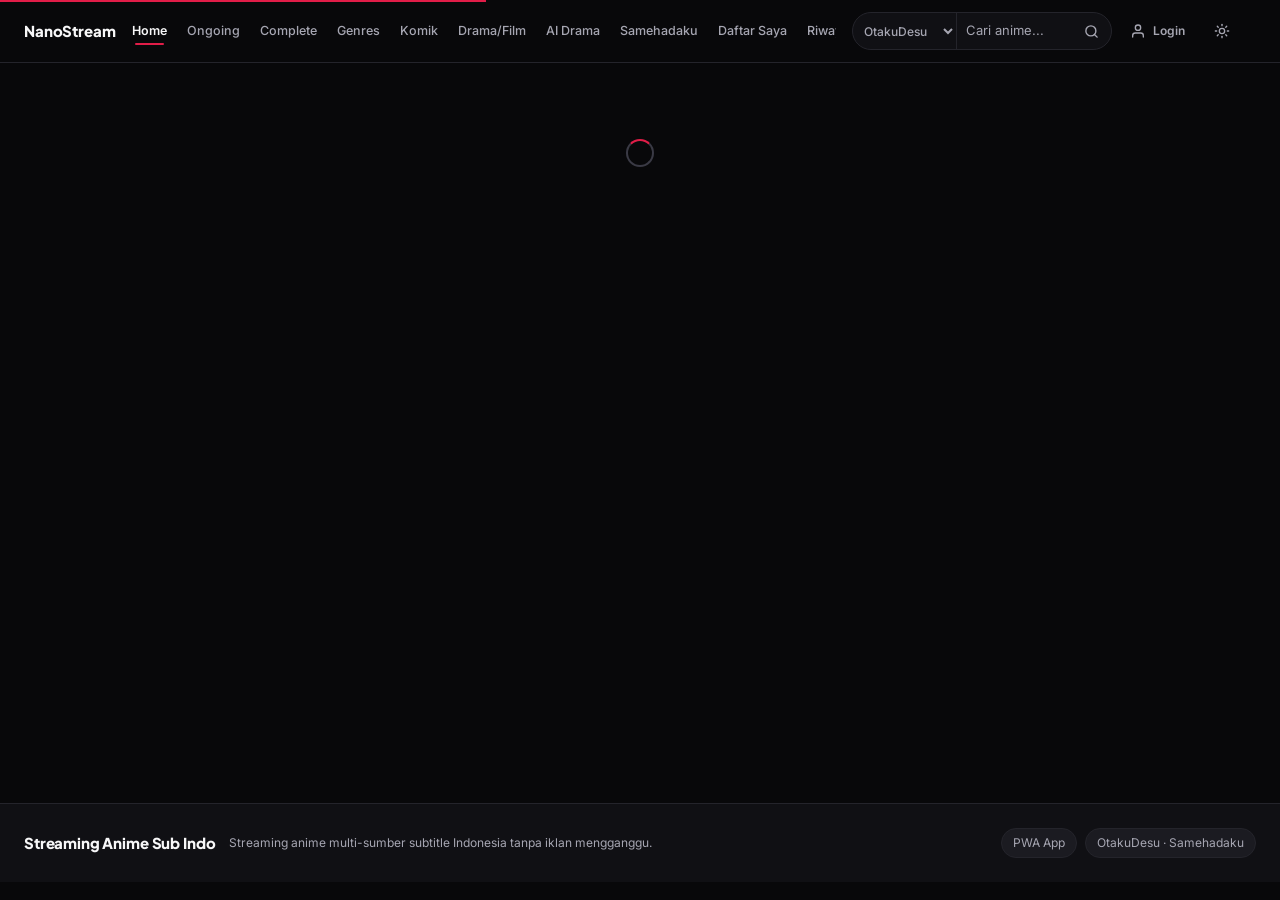
<file: index.html>
<!doctype html>
<html lang="id" data-theme="dark">
<head>
<meta charset="UTF-8">
<meta name="viewport" content="width=device-width,initial-scale=1,viewport-fit=cover">
<title>NanoStreaming — Streaming Anime Subtitle Indonesia</title>
<meta name="description" content="NanoStreaming — platform streaming anime subtitle Indonesia dari OtakuDesu, Samehadaku, dan Anibiplay.">
<meta name="theme-color" id="metaThemeColor" content="#08080a">
<meta name="mobile-web-app-capable" content="yes">
<meta name="apple-mobile-web-app-capable" content="yes">
<meta name="apple-mobile-web-app-status-bar-style" content="black-translucent">
<meta name="apple-mobile-web-app-title" content="NanoStreaming">
<link rel="icon" type="image/png" sizes="32x32" href="icons/favicon-32.png">
<link rel="apple-touch-icon" sizes="180x180" href="icons/apple-touch-icon.png">
<link rel="manifest" href="manifest.webmanifest">
<link rel="stylesheet" href="style.css">
</head>
<body>
<div id="topProgress" class="top-progress hidden" aria-hidden="true"><span></span></div>
<div id="offlineBanner" class="offline-banner hidden">Mode offline aktif — menampilkan halaman tersimpan</div>
<header class="topbar" id="topbar">
  <div class="nav-shell">
    <a class="brand plain" href="#" onclick="navClick('home',loadHome);return false" aria-label="Beranda">
      <span class="brand-text">NanoStream</span>
    </a>
    <nav class="main-nav" aria-label="Navigasi utama">
      <a href="#" data-nav="home" class="active" onclick="navClick('home',loadHome);return false">Home</a>
      <a href="#" data-nav="ongoing" onclick="navClick('ongoing',()=>loadOngoing(1));return false">Ongoing</a>
      <a href="#" data-nav="complete" onclick="navClick('complete',()=>loadComplete(1));return false">Complete</a>
      <a href="#" data-nav="genres" onclick="navClick('genres',loadGenres);return false">Genres</a>
      <a href="#" data-nav="comic" onclick="navClick('comic',loadComicHome);return false">Komik</a>
      <a href="#" data-nav="drama" onclick="navClick('drama',loadDramaHome);return false">Drama/Film</a>
      <a href="#" data-nav="western" data-admin-only class="hidden" onclick="navClick('western',loadWestHome);return false">Film Barat</a>
      <a href="#" data-nav="aidrama" onclick="navClick('aidrama',loadAiHome);return false">AI Drama</a>
      <a href="#" data-nav="samehadaku" onclick="navClick('samehadaku',loadSamehadakuHome);return false">Samehadaku</a>
      <a href="#" data-nav="nkvideo" data-admin-only class="hidden" onclick="navClick('nkvideo',loadNkHome);return false">Video</a>
      <a href="#" data-nav="anibi" data-needs-anibi class="hidden" onclick="navClick('anibi',loadAnibi);return false">Jadwal</a>
      <a href="#" data-nav="bookmarks" onclick="navClick('bookmarks',loadBookmarks);return false">Daftar Saya</a>
      <a href="#" data-nav="history" onclick="navClick('history',loadHistory);return false">Riwayat</a>
      <a href="#" data-nav="account" onclick="navClick('account',loadAccount);return false">Akun</a>
    </nav>
    <div class="nav-actions">
      <div class="search desktop-search">
        <select id="searchSource" aria-label="Sumber pencarian" onchange="syncSearchSource(this.value)">
          <option value="otakudesu">OtakuDesu</option>
          <option value="samehadaku">Samehadaku</option>
          <option value="anibi" data-anibi-only>Anibiplay</option>
        </select>
        <input id="searchInput" type="search" placeholder="Cari anime..." onkeydown="if(event.key==='Enter')searchGo()">
        <button onclick="searchGo()" aria-label="Cari">
          <svg width="15" height="15" viewBox="0 0 24 24" fill="none" stroke="currentColor" stroke-width="2.2" stroke-linecap="round" stroke-linejoin="round"><circle cx="11" cy="11" r="8"/><path d="m21 21-4.3-4.3"/></svg>
        </button>
      </div>
      <button id="installBtn" class="btn-install hidden" onclick="installPWA()" title="Install Aplikasi NanoStreaming" aria-label="Install aplikasi">
        <svg width="16" height="16" viewBox="0 0 24 24" fill="none" stroke="currentColor" stroke-width="2" stroke-linecap="round" stroke-linejoin="round"><path d="M21 15v4a2 2 0 0 1-2 2H5a2 2 0 0 1-2-2v-4"/><polyline points="7 10 12 15 17 10"/><line x1="12" x2="12" y1="15" y2="3"/></svg>
      </button>
      <button class="account-button" onclick="accountAction()" title="Akun" aria-label="Akun">
        <svg width="16" height="16" viewBox="0 0 24 24" fill="none" stroke="currentColor" stroke-width="2" stroke-linecap="round" stroke-linejoin="round"><path d="M20 21v-2a4 4 0 0 0-4-4H8a4 4 0 0 0-4 4v2"/><circle cx="12" cy="7" r="4"/></svg>
        <span id="account-label"></span>
      </button>
      <button class="theme-toggle" onclick="toggleTheme()" aria-label="Ganti tema">
        <svg width="16" height="16" viewBox="0 0 24 24" fill="none" stroke="currentColor" stroke-width="2" stroke-linecap="round" stroke-linejoin="round"><circle cx="12" cy="12" r="4"/><path d="M12 2v2"/><path d="M12 20v2"/><path d="m4.93 4.93 1.41 1.41"/><path d="m17.66 17.66 1.41 1.41"/><path d="M2 12h2"/><path d="M20 12h2"/><path d="m6.34 17.66-1.41 1.41"/><path d="m19.07 4.93-1.41 1.41"/></svg>
      </button>
    </div>
  </div>
  <div class="mobile-pills" aria-label="Filter kategori cepat">
    <button data-pill="home" class="pill active" onclick="navClick('home',loadHome)">Beranda</button>
    <button data-pill="ongoing" class="pill" onclick="navClick('ongoing',()=>loadOngoing(1))">Ongoing</button>
    <button data-pill="complete" class="pill" onclick="navClick('complete',()=>loadComplete(1))">Tamat</button>
    <button data-pill="genres" class="pill" onclick="navClick('genres',loadGenres)">Genres</button>
    <button data-pill="comic" class="pill" onclick="navClick('comic',loadComicHome)">Komik</button>
    <button data-pill="drama" class="pill" onclick="navClick('drama',loadDramaHome)">Drama/Film</button>
    <button data-pill="western" data-admin-only class="pill hidden" onclick="navClick('western',loadWestHome)">Film Barat</button>
    <button data-pill="aidrama" class="pill" onclick="navClick('aidrama',loadAiHome)">AI Drama</button>
    <button data-pill="samehadaku" class="pill" onclick="navClick('samehadaku',loadSamehadakuHome)">Samehadaku</button>
    <button data-pill="nkvideo" data-admin-only class="pill hidden" onclick="navClick('nkvideo',loadNkHome)">Video</button>
    <button data-pill="anibi" data-needs-anibi class="pill hidden" onclick="navClick('anibi',loadAnibi)">Jadwal</button>
  </div>
</header>

<div id="searchBackdrop" class="sheet-backdrop hidden" onclick="closeSearchSheet()"></div>
<div id="searchSheet" class="search-sheet hidden" role="dialog" aria-modal="true" aria-label="Pencarian Anime">
  <div class="search-sheet-head">
    <button class="sheet-back" onclick="closeSearchSheet()" aria-label="Tutup pencarian">
      <svg width="20" height="20" viewBox="0 0 24 24" fill="none" stroke="currentColor" stroke-width="2.2" stroke-linecap="round" stroke-linejoin="round"><path d="m15 18-6-6 6-6"/></svg>
    </button>
    <input id="mobileSearchInput" type="search" placeholder="Judul anime, studio, season..." onkeydown="if(event.key==='Enter')mobileSearchGo()">
    <button class="sheet-go" onclick="mobileSearchGo()">Cari</button>
  </div>
  <div class="search-sheet-sources">
    <span>Sumber Katalog</span>
    <div class="source-chips">
      <button data-src="otakudesu" class="src-chip active" onclick="syncSearchSource('otakudesu')">OtakuDesu</button>
      <button data-src="samehadaku" class="src-chip" onclick="syncSearchSource('samehadaku')">Samehadaku</button>
      <button data-src="anibi" data-needs-anibi class="src-chip hidden" onclick="syncSearchSource('anibi')">Anibiplay</button>
    </div>
  </div>
  <div class="search-quick">
    <span>Pencarian Cepat</span>
    <div class="quick-tags">
      <button onclick="quickSearch('One Piece')">One Piece</button>
      <button onclick="quickSearch('Naruto')">Naruto</button>
      <button onclick="quickSearch('Isekai')">Isekai</button>
      <button onclick="quickSearch('Kimetsu')">Kimetsu</button>
      <button onclick="quickSearch('Season 2')">Season 2</button>
    </div>
  </div>
</div>

<main>
  <div id="loading" class="loader hidden" role="status" aria-label="Memuat"><div></div></div>
  <div id="content"></div>
</main>

<footer>
  <div class="footer-inner">
    <div class="footer-left">
      <a class="brand small plain" href="#" onclick="navClick('home',loadHome);return false">
        <span class="brand-text">Streaming Anime Sub Indo</span>
      </a>
      <p>Streaming anime multi-sumber subtitle Indonesia tanpa iklan mengganggu.</p>
    </div>
    <div class="footer-right">
      <span class="footer-pill">PWA App</span>
      <span class="footer-pill" id="footerSources">OtakuDesu · Samehadaku</span>
    </div>
  </div>
</footer>

<nav class="bottom-nav" aria-label="Navigasi bawah mobile">
  <button data-bnav="home" class="bnav-item active" onclick="navClick('home',loadHome)">
    <span class="bnav-indicator"></span>
    <svg width="20" height="20" viewBox="0 0 24 24" fill="none" stroke="currentColor" stroke-width="2" stroke-linecap="round" stroke-linejoin="round"><path d="m3 9 9-7 9 7v11a2 2 0 0 1-2 2H5a2 2 0 0 1-2-2z"/><polyline points="9 22 9 12 15 12 15 22"/></svg>
    <span>Home</span>
  </button>
  <button data-bnav="genres" class="bnav-item" onclick="navClick('genres',loadGenres)">
    <span class="bnav-indicator"></span>
    <svg width="20" height="20" viewBox="0 0 24 24" fill="none" stroke="currentColor" stroke-width="2" stroke-linecap="round" stroke-linejoin="round"><polygon points="12 2 2 7 12 12 22 7 12 2"/><polyline points="2 17 12 22 22 17"/><polyline points="2 12 12 17 22 12"/></svg>
    <span>Genres</span>
  </button>
  <button data-bnav="comic" class="bnav-item" onclick="navClick('comic',loadComicHome)">
    <span class="bnav-indicator"></span>
    <svg width="20" height="20" viewBox="0 0 24 24" fill="none" stroke="currentColor" stroke-width="2" stroke-linecap="round" stroke-linejoin="round"><path d="M2 3h6a4 4 0 0 1 4 4v14a3 3 0 0 0-3-3H2z"/><path d="M22 3h-6a4 4 0 0 0-4 4v14a3 3 0 0 1 3-3h7z"/></svg>
    <span>Komik</span>
  </button>
  <button data-bnav="anibi" data-needs-anibi class="bnav-item hidden" onclick="navClick('anibi',loadAnibi)">
    <span class="bnav-indicator"></span>
    <svg width="20" height="20" viewBox="0 0 24 24" fill="none" stroke="currentColor" stroke-width="2" stroke-linecap="round" stroke-linejoin="round"><rect width="18" height="18" x="3" y="4" rx="2"/><line x1="16" x2="16" y1="2" y2="6"/><line x1="8" x2="8" y1="2" y2="6"/><line x1="3" x2="21" y1="10" y2="10"/></svg>
    <span>Jadwal</span>
  </button>
  <button data-bnav="search" class="bnav-item" onclick="openSearchSheet()">
    <span class="bnav-indicator"></span>
    <svg width="20" height="20" viewBox="0 0 24 24" fill="none" stroke="currentColor" stroke-width="2" stroke-linecap="round" stroke-linejoin="round"><circle cx="11" cy="11" r="8"/><path d="m21 21-4.3-4.3"/></svg>
    <span>Cari</span>
  </button>
  <button data-bnav="account" class="bnav-item" onclick="navClick('account',loadAccount)">
    <span class="bnav-indicator"></span>
    <svg width="20" height="20" viewBox="0 0 24 24" fill="none" stroke="currentColor" stroke-width="2" stroke-linecap="round" stroke-linejoin="round"><path d="M20 21v-2a4 4 0 0 0-4-4H8a4 4 0 0 0-4 4v2"/><circle cx="12" cy="7" r="4"/></svg>
    <span>Akun</span>
  </button>
</nav>

<div id="toast" class="toast hidden" role="alert"></div>
<script>
(function(){
  var errs=[];
  window.__nsErrs=errs;
  window.onerror=function(m,s,l){errs.push(String(m)+' @ '+String(s||'').split('/').pop()+':'+l);return false};
  window.addEventListener('unhandledrejection',function(e){errs.push('Promise: '+String(e.reason&&e.reason.message||e.reason))});
  window.__nsReset=function(){
    var done=function(){location.reload()};
    try{
      var ps=[];
      if(navigator.serviceWorker&&navigator.serviceWorker.getRegistrations){ps.push(navigator.serviceWorker.getRegistrations().then(function(rs){return Promise.all(rs.map(function(r){return r.unregister()}))}))}
      if(window.caches&&caches.keys){ps.push(caches.keys().then(function(ks){return Promise.all(ks.map(function(k){return caches.delete(k)}))}))}
      Promise.all(ps).then(done,done);
    }catch(e){done()}
  };
  function panel(){
    var c=document.getElementById('content');
    if(!c||c.innerHTML.replace(/\s/g,'')!=='')return;
    var det=errs.length?errs.join('\n'):'Tidak ada error JS tercatat. Kemungkinan skrip gagal dimuat atau API tidak merespons.';
    var btn='font:600 13px system-ui,sans-serif;color:#fff;background:#e11d48;border:0;border-radius:8px;padding:10px 16px;cursor:pointer';
    var btn2='font:600 13px system-ui,sans-serif;color:#f7f7f8;background:#26262e;border:1px solid #3a3a45;border-radius:8px;padding:10px 16px;cursor:pointer';
    c.innerHTML='<div style="max-width:640px;margin:48px auto;padding:24px;border:1px solid #24242b;border-radius:12px;background:#101014;color:#f7f7f8;font:14px/1.6 system-ui,sans-serif">'
      +'<h2 style="margin:0 0 8px;font-size:18px">Halaman gagal dimuat</h2>'
      +'<p style="color:#a6a6b2;margin:0 0 12px;font-size:12px;word-break:break-all">'+navigator.userAgent+'</p>'
      +'<pre style="white-space:pre-wrap;background:#08080a;border:1px solid #24242b;border-radius:8px;padding:12px;font-size:12px;color:#fb7185;margin:0">'+det.replace(/</g,'&lt;')+'</pre>'
      +'<div style="display:flex;gap:8px;flex-wrap:wrap;margin-top:14px">'
      +'<button onclick="location.reload()" style="'+btn+'">Muat Ulang</button>'
      +'<button onclick="__nsReset()" style="'+btn2+'">Reset Cache</button>'
      +'<button onclick="location.href=\'diag.html\'" style="'+btn2+'">Buka Diagnosa</button>'
      +'</div></div>';
  }
  if(document.readyState==='loading'){document.addEventListener('DOMContentLoaded',function(){setTimeout(panel,10000)})}
  else{setTimeout(panel,10000)}
})();
</script>
<script src="app.js" onerror="window.__nsErrs&&__nsErrs.push('Gagal memuat app.js')"></script>
<script src="comic.js" onerror="window.__nsErrs&&__nsErrs.push('Gagal memuat comic.js')"></script>
<script src="drama.js" onerror="window.__nsErrs&&__nsErrs.push('Gagal memuat drama.js')"></script>
<script src="hls.min.js" onerror="window.__nsErrs&&__nsErrs.push('Gagal memuat hls.min.js')"></script>
<script src="aidrama.js?v=45" onerror="window.__nsErrs&&__nsErrs.push('Gagal memuat aidrama.js')"></script>
<script src="western.js" onerror="window.__nsErrs&&__nsErrs.push('Gagal memuat western.js')"></script>
<script src="nkvideo.js?v=50" onerror="window.__nsErrs&&__nsErrs.push('Gagal memuat nkvideo.js')"></script>
</body>
</html>
</file>
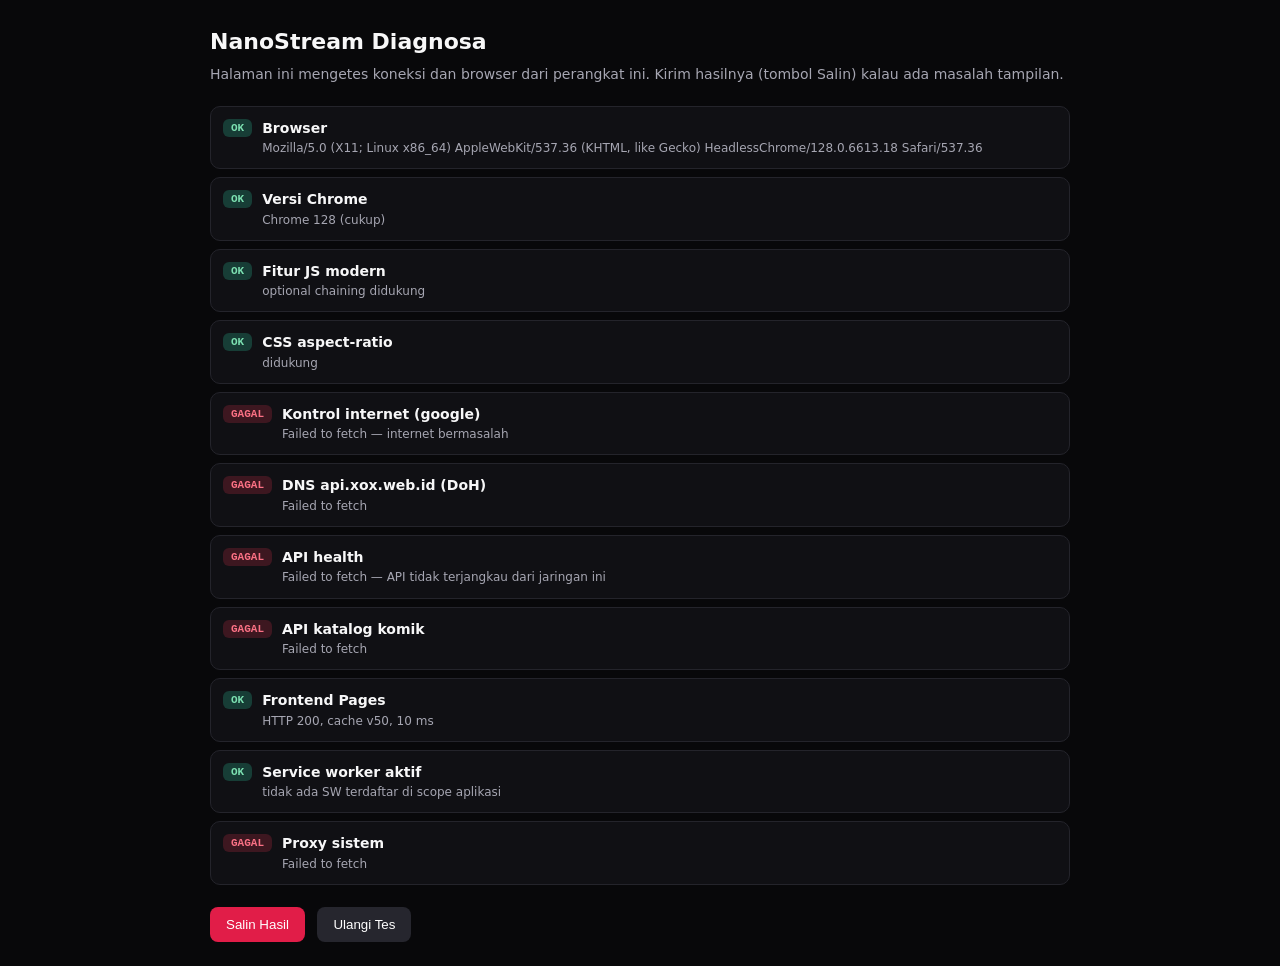
<file: diag.html>
<!doctype html>
<html lang="id">
<head>
<meta charset="utf-8">
<meta name="viewport" content="width=device-width,initial-scale=1">
<title>NanoStream Diagnosa</title>
<style>
:root{color-scheme:dark}
body{margin:0;background:#08080a;color:#f7f7f8;font:14px/1.6 system-ui,sans-serif;padding:24px}
.wrap{max-width:860px;margin:0 auto}
h1{font-size:22px;margin:0 0 4px}
p.sub{color:#a6a6b2;margin:0 0 20px}
.row{display:flex;gap:10px;align-items:flex-start;padding:10px 12px;border:1px solid #24242b;border-radius:10px;background:#101014;margin-bottom:8px}
.tag{flex:none;font:700 11px ui-monospace,monospace;padding:3px 8px;border-radius:6px;margin-top:2px}
.ok{background:#173d36;color:#7ce0b1}
.bad{background:#3d1720;color:#fb7185}
.wait{background:#26262e;color:#a6a6b2}
.name{font-weight:600}
.det{color:#a6a6b2;font-size:12px;word-break:break-all}
button{font:600 13px inherit;color:#fff;background:#e11d48;border:0;border-radius:8px;padding:10px 16px;cursor:pointer;margin:14px 8px 0 0}
button.alt{background:#26262e}
pre{white-space:pre-wrap;background:#101014;border:1px solid #24242b;border-radius:10px;padding:14px;font:12px/1.6 ui-monospace,monospace}
</style>
</head>
<body>
<div class="wrap">
<h1>NanoStream Diagnosa</h1>
<p class="sub">Halaman ini mengetes koneksi dan browser dari perangkat ini. Kirim hasilnya (tombol Salin) kalau ada masalah tampilan.</p>
<div id="rows"></div>
<button onclick="copyAll()">Salin Hasil</button>
<button class="alt" onclick="location.reload()">Ulangi Tes</button>
<pre id="plain" hidden></pre>
</div>
<script>
const API='https://api.xox.web.id/api';
const rows=document.getElementById('rows');
const results=[];
function add(name,state,det){
  const el=document.createElement('div');
  el.className='row';
  const cls=state==='OK'?'ok':state==='GAGAL'?'bad':'wait';
  el.innerHTML='<span class="tag '+cls+'">'+state+'</span><div><div class="name"></div><div class="det"></div></div>';
  el.querySelector('.name').textContent=name;
  el.querySelector('.det').textContent=det;
  rows.appendChild(el);
  if(state!=='...')results.push('['+state+'] '+name+' :: '+det);
  return el;
}
function set(el,state,det){
  const tag=el.querySelector('.tag');
  tag.className='tag '+(state==='OK'?'ok':'bad');
  tag.textContent=state;
  el.querySelector('.det').textContent=det;
  results.push('['+state+'] '+el.querySelector('.name').textContent+' :: '+det);
}
function errText(e){
  if(e&&e.name==='AbortError')return 'timeout — tidak ada respons (mungkin diblokir jaringan/ISP)';
  return String(e&&e.message||e);
}
async function timed(url,opts,ms){
  const ctrl=new AbortController();
  const t=setTimeout(()=>ctrl.abort(),ms||12000);
  const start=performance.now();
  try{
    const r=await fetch(url,Object.assign({signal:ctrl.signal},opts||{}));
    return {r,ms:Math.round(performance.now()-start)};
  }finally{clearTimeout(t)}
}
async function run(){
  add('Browser', 'OK', navigator.userAgent);
  const m=navigator.userAgent.match(/Chrome\/(\d+)/);
  const ver=m?Number(m[1]):0;
  add('Versi Chrome', ver>=90?'OK':'GAGAL', ver?('Chrome '+ver+(ver<90?' — terlalu tua, update Chrome':' (cukup)')):'bukan Chrome / tidak terdeteksi');
  let feat=true;
  try{eval('const o={a:{b:1}};o?.a?.b;1??2')}catch(e){feat=false}
  add('Fitur JS modern', feat?'OK':'GAGAL', feat?'optional chaining didukung':'browser tidak mendukung optional chaining — halaman utama tidak akan jalan');
  add('CSS aspect-ratio', CSS.supports('aspect-ratio','3 / 4')?'OK':'GAGAL', CSS.supports('aspect-ratio','3 / 4')?'didukung':'tidak didukung — layout kartu rusak');
  let el=add('Kontrol internet (google)', '...', 'mengetes...');
  try{
    const {ms}=await timed('https://www.google.com/generate_204',{mode:'no-cors'},8000);
    set(el,'OK','terhubung, '+ms+' ms');
  }catch(e){set(el,'GAGAL',errText(e)+' — internet bermasalah')}
  el=add('DNS api.xox.web.id (DoH)', '...', 'mengetes...');
  try{
    const {r,ms}=await timed('https://cloudflare-dns.com/dns-query?name=api.xox.web.id&type=A',{headers:{accept:'application/dns-json'}},10000);
    const d=await r.json();
    const ips=(d.Answer||[]).filter(a=>a.type===1).map(a=>a.data).join(', ');
    set(el,ips?'OK':'GAGAL',(ips||'tidak ada record A')+' ('+ms+' ms)');
  }catch(e){set(el,'GAGAL',errText(e))}
  el=add('API health', '...', 'mengetes '+API+'/komik/health ...');
  try{
    const {r,ms}=await timed(API+'/komik/health',{},15000);
    const d=await r.json();
    set(el,r.ok&&d.ok?'OK':'GAGAL','HTTP '+r.status+', '+ms+' ms, '+JSON.stringify(d).slice(0,120));
  }catch(e){set(el,'GAGAL',errText(e)+' — API tidak terjangkau dari jaringan ini')}
  el=add('API katalog komik', '...', 'mengetes...');
  try{
    const {r,ms}=await timed(API+'/komik/home',{},20000);
    const d=await r.json();
    const n=d&&d.data&&d.data.items?d.data.items.length:0;
    set(el,n?'OK':'GAGAL','HTTP '+r.status+', '+n+' judul, '+ms+' ms');
  }catch(e){set(el,'GAGAL',errText(e))}
  el=add('Frontend Pages', '...', 'mengetes...');
  try{
    const {r,ms}=await timed('https://zfchial.github.io/otakudesu-web/sw.js',{cache:'no-store'},12000);
    const t=await r.text();
    const v=(t.match(/nanostream-shell-(v\d+)/)||[])[1]||'?';
    set(el,r.ok?'OK':'GAGAL','HTTP '+r.status+', cache '+v+', '+ms+' ms');
  }catch(e){set(el,'GAGAL',errText(e))}
  el=add('Service worker aktif', '...', 'memeriksa...');
  try{
    const regs=await navigator.serviceWorker.getRegistrations();
    const mine=regs.filter(r=>r.scope.includes('otakudesu-web'));
    set(el,'OK',mine.length?mine.map(r=>r.scope+(r.active?' (aktif)':' (menunggu)')).join('; '):'tidak ada SW terdaftar di scope aplikasi');
  }catch(e){set(el,'GAGAL',errText(e))}
  el=add('Proxy sistem', '...', 'memeriksa...');
  try{
    const {ms}=await timed('https://api.xox.web.id/',{cache:'no-store'},10000);
    set(el,'OK','root API merespons, '+ms+' ms');
  }catch(e){set(el,'GAGAL',errText(e))}
  document.getElementById('plain').textContent=results.join('\n');
}
function copyAll(){
  const txt=results.join('\n');
  const pre=document.getElementById('plain');
  pre.hidden=false;
  pre.textContent=txt;
  if(navigator.clipboard&&navigator.clipboard.writeText){
    navigator.clipboard.writeText(txt).then(()=>{pre.textContent='Tersalin ke clipboard:\n\n'+txt}).catch(()=>{});
  }
}
run();
</script>
</body>
</html>
</file>
<file: style.css>
@import url('https://fonts.googleapis.com/css2?family=Inter:wght@400;500;600;700&family=Plus+Jakarta+Sans:wght@600;700;800&display=swap');

:root {
  --bg: #08080a;
  --surface: #101014;
  --surface2: #1b1b21;
  --surface3: #26262e;
  --line: #24242b;
  --line-strong: #3a3a45;
  --text: #f7f7f8;
  --muted: #a6a6b2;
  --accent: #e11d48;
  --accent-text: #fb7185;
  --accent-hover: #be123c;
  --accent-fg: #ffffff;
  --amber: #f59e0b;
  --emerald: #10b981;
  --danger: #ef4444;
  --font-body: 'Inter', -apple-system, BlinkMacSystemFont, 'Segoe UI', sans-serif;
  --font-display: 'Plus Jakarta Sans', -apple-system, BlinkMacSystemFont, 'Segoe UI', sans-serif;
  --radius: 8px;
  --radius-lg: 12px;
  --bnav-h: 64px;
  --ease: cubic-bezier(0.22, 1, 0.36, 1);
}

[data-theme="light"] {
  --bg: #f6f6f8;
  --surface: #ffffff;
  --surface2: #eeeef2;
  --surface3: #e2e2e8;
  --line: #e3e3e9;
  --line-strong: #c6c6d0;
  --text: #101014;
  --muted: #61616d;
  --accent: #e11d48;
  --accent-text: #be123c;
  --accent-hover: #9f1239;
  --accent-fg: #ffffff;
  --amber: #b45309;
  --emerald: #059669;
  --danger: #dc2626;
}

[data-theme="light"] .hero-tags .tag-box {
  background: #d9d9e0;
  color: #14141a;
  border-color: #b9b9c4;
}

[data-theme="light"] .meta {
  color: #5c5c68;
}

[data-theme="light"] .poster-badge {
  background: #ffffff;
  color: #14141a;
}

* {
  box-sizing: border-box;
  -webkit-tap-highlight-color: transparent;
}

html, body {
  margin: 0;
  padding: 0;
  overflow-x: clip;
}

body {
  background: var(--bg);
  color: var(--text);
  font-family: var(--font-body);
  font-size: 14px;
  line-height: 1.5;
  -webkit-font-smoothing: antialiased;
}

a {
  color: inherit;
  text-decoration: none;
}

button, input, select {
  font: inherit;
}

button {
  cursor: pointer;
}

.hidden {
  display: none !important;
}

.top-progress {
  position: fixed;
  top: 0;
  left: 0;
  right: 0;
  height: 2px;
  z-index: 120;
  overflow: hidden;
}

.top-progress span {
  display: block;
  height: 100%;
  width: 38%;
  background: var(--accent);
  animation: progressSlide 1.1s var(--ease) infinite;
}

@keyframes progressSlide {
  0% { transform: translateX(-100%); }
  100% { transform: translateX(360%); }
}

.offline-banner {
  background: var(--surface2);
  color: var(--muted);
  border-bottom: 1px solid var(--line);
  text-align: center;
  font-size: 12px;
  font-weight: 500;
  padding: 7px 16px;
}

.topbar {
  position: sticky;
  top: 0;
  z-index: 40;
  background: var(--bg);
  border-bottom: 1px solid var(--line);
  padding-top: env(safe-area-inset-top, 0px);
  animation: dropIn 0.45s var(--ease) both;
}

@keyframes dropIn {
  from { opacity: 0; transform: translateY(-10px); }
  to { opacity: 1; transform: translateY(0); }
}

.nav-shell {
  min-height: 62px;
  max-width: 1440px;
  margin: 0 auto;
  padding: 0 24px;
  display: flex;
  align-items: center;
  gap: 24px;
  min-width: 0;
}

.nav-shell > * {
  min-width: 0;
}

.brand {
  display: inline-flex;
  align-items: center;
  font-family: var(--font-display);
  white-space: nowrap;
}

.brand-text {
  font-weight: 800;
  font-size: 15px;
  letter-spacing: -0.01em;
  color: var(--text);
}

.brand-wordmark {
  font-weight: 800;
  font-size: 18px;
  letter-spacing: 0.02em;
  display: inline-flex;
  align-items: baseline;
  gap: 2px;
}

.brand-wordmark span {
  color: var(--accent-text);
  font-weight: 700;
}

.brand.plain .brand-mark {
  width: 30px;
  height: 30px;
  border-radius: 8px;
  background: var(--accent);
  color: var(--accent-fg);
  display: inline-grid;
  place-items: center;
  transition: transform 0.3s var(--ease), background 0.2s ease;
}

.brand.plain:hover .brand-mark {
  transform: scale(1.08);
  background: var(--accent-hover);
}

.main-nav {
  display: flex;
  align-items: center;
  gap: 2px;
  flex: 0 1 auto;
  overflow-x: auto;
  overflow-y: hidden;
  scrollbar-width: none;
}

.main-nav::-webkit-scrollbar {
  display: none;
}

.main-nav a {
  position: relative;
  padding: 7px 12px;
  border-radius: 6px;
  color: var(--muted);
  font-size: 13px;
  font-weight: 500;
  white-space: nowrap;
  transition: color 0.2s ease, background 0.2s ease;
}

.main-nav a::after {
  content: '';
  position: absolute;
  left: 12px;
  right: 12px;
  bottom: 2px;
  height: 2px;
  background: var(--accent);
  border-radius: 2px;
  transform: scaleX(0);
  transform-origin: left;
  transition: transform 0.28s var(--ease);
}

.main-nav a:hover,
.main-nav a:focus-visible {
  color: var(--text);
  background: var(--surface2);
}

.main-nav a.active {
  color: var(--text);
  font-weight: 600;
}

.main-nav a.active::after {
  transform: scaleX(1);
}

.nav-actions {
  margin-left: auto;
  display: flex;
  align-items: center;
  gap: 8px;
  flex: 0 0 auto;
}

.mobile-pills,
.bottom-nav,
.search-sheet,
.sheet-backdrop {
  display: none;
}

.search {
  height: 38px;
  display: flex;
  align-items: center;
  border: 1px solid var(--line);
  background: var(--surface);
  border-radius: 999px;
  overflow: hidden;
  transition: border-color 0.2s ease, background 0.2s ease;
  flex: 0 1 340px;
  min-width: 0;
}

.search:focus-within {
  border-color: var(--accent);
  background: var(--surface2);
}

.search select {
  height: 100%;
  background: transparent;
  border: 0;
  border-right: 1px solid var(--line);
  color: var(--muted);
  font-size: 12px;
  font-weight: 500;
  padding: 0 10px;
  outline: none;
  cursor: pointer;
}

.search select option {
  background: var(--surface);
  color: var(--text);
}

.search input {
  width: 180px;
  min-width: 0;
  flex: 1 1 auto;
  border: 0;
  outline: 0;
  background: transparent;
  color: var(--text);
  padding: 0 12px;
  font-size: 13px;
}

.search input::placeholder {
  color: var(--muted);
}

.search button {
  height: 100%;
  border: 0;
  background: transparent;
  color: var(--muted);
  padding: 0 12px;
  display: inline-grid;
  place-items: center;
  transition: color 0.2s ease, transform 0.2s ease;
}

.search button:hover {
  color: var(--accent-text);
  transform: scale(1.08);
}

.btn-install {
  height: 38px;
  border: 0;
  border-radius: 999px;
  background: var(--accent);
  color: var(--accent-fg);
  padding: 0 14px;
  display: inline-flex;
  align-items: center;
  gap: 6px;
  font-size: 12px;
  font-weight: 600;
  white-space: nowrap;
  transition: background 0.2s ease, transform 0.2s ease;
}

.btn-install:hover {
  background: var(--accent-hover);
  transform: translateY(-1px);
}

.account-button {
  height: 38px;
  border: 0;
  border-radius: 999px;
  background: transparent;
  color: var(--muted);
  padding: 0 10px;
  display: inline-flex;
  align-items: center;
  gap: 7px;
  font-size: 12px;
  font-weight: 600;
  white-space: nowrap;
  transition: color 0.2s ease, background 0.2s ease;
}

.account-button:hover {
  background: var(--surface2);
  color: var(--text);
}

.account-dot {
  width: 7px;
  height: 7px;
  border-radius: 50%;
  background: var(--emerald);
  animation: pulseDot 2s ease-in-out infinite;
}

@keyframes pulseDot {
  0%, 100% { opacity: 1; transform: scale(1); }
  50% { opacity: 0.35; transform: scale(0.82); }
}

.theme-toggle {
  width: 38px;
  height: 38px;
  border: 0;
  border-radius: 999px;
  background: transparent;
  color: var(--muted);
  display: inline-grid;
  place-items: center;
  transition: color 0.2s ease, background 0.2s ease, transform 0.3s var(--ease);
}

.theme-toggle:hover {
  color: var(--text);
  background: var(--surface2);
  transform: rotate(35deg);
}

main {
  max-width: 1320px;
  min-height: calc(100vh - 160px);
  margin: 0 auto;
  padding: 28px 24px 64px;
}

.hero {
  position: relative;
  display: grid;
  grid-template-columns: minmax(0, 1fr) 200px;
  gap: 28px;
  align-items: center;
  background: var(--surface);
  border: 1px solid var(--line);
  border-radius: var(--radius-lg);
  padding: 26px 28px;
  overflow: hidden;
  animation: heroIn 0.6s var(--ease) both;
}

@media (min-width: 1024px) {
  .hero {
    grid-template-columns: minmax(0, 1fr) 460px;
    height: 440px;
    min-height: 0;
    padding: 0 0 0 36px;
    align-items: stretch;
  }

  .hero-body {
    max-width: 760px;
    align-self: center;
    padding: 32px 24px 32px 0;
  }

  .hero h1 {
    font-size: clamp(28px, 3.2vw, 38px);
    max-width: 700px;
  }

  .hero-copy {
    font-size: 14.5px;
    max-width: 620px;
  }
}

@keyframes heroIn {
  from { opacity: 0; transform: translateY(14px) scale(0.99); }
  to { opacity: 1; transform: translateY(0) scale(1); }
}

.hero-body {
  min-width: 0;
}

.hero-kicker {
  display: inline-flex;
  align-items: center;
  gap: 6px;
  color: var(--accent-text);
  text-transform: uppercase;
  font-size: 11px;
  font-weight: 700;
  letter-spacing: 0.1em;
  margin-bottom: 10px;
}

.hero-kicker::before {
  content: '';
  width: 18px;
  height: 2px;
  background: var(--accent);
  border-radius: 2px;
}

.hero h1 {
  font-family: var(--font-display);
  font-weight: 800;
  font-size: clamp(23px, 2.6vw, 32px);
  line-height: 1.18;
  letter-spacing: -0.03em;
  margin: 0 0 10px;
  max-width: 680px;
  text-wrap: balance;
}

.hero-tags {
  display: flex;
  align-items: center;
  gap: 8px;
  flex-wrap: wrap;
  margin-bottom: 12px;
  font-size: 12px;
  color: var(--muted);
  font-weight: 500;
}

.hero-tags span {
  display: inline-flex;
  align-items: center;
  gap: 4px;
}

.hero-tags .tag-box {
  border: 1px solid var(--line-strong);
  background: var(--surface3);
  color: #ffffff;
  padding: 2px 8px;
  border-radius: 4px;
  font-size: 10.5px;
  font-weight: 700;
  letter-spacing: 0.06em;
}

.hero-copy {
  color: var(--muted);
  font-size: 13.5px;
  line-height: 1.6;
  max-width: 560px;
  margin: 0 0 18px;
}

.hero-actions {
  display: flex;
  gap: 10px;
  flex-wrap: wrap;
}

.hero-media {
  width: 200px;
  aspect-ratio: 3 / 4.1;
  border-radius: var(--radius);
  overflow: hidden;
  border: 1px solid var(--line);
  background: var(--surface2);
  animation: mediaFloat 5s ease-in-out infinite;
}

@keyframes mediaFloat {
  0%, 100% { transform: translateY(0); }
  50% { transform: translateY(-6px); }
}

.hero-media img {
  width: 100%;
  height: 100%;
  object-fit: cover;
  display: block;
}

@media (min-width: 1024px) {
  .hero-media {
    width: 460px;
    height: 100%;
    aspect-ratio: auto;
    align-self: stretch;
    border-radius: 0;
    border: 0;
    border-left: 1px solid var(--line);
    animation: none;
  }

  .hero-media img {
    object-fit: cover;
    object-position: center top;
  }
}

.btn {
  display: inline-flex;
  align-items: center;
  justify-content: center;
  gap: 8px;
  height: 42px;
  padding: 0 20px;
  border-radius: 999px;
  font-size: 13px;
  font-weight: 600;
  border: 1px solid transparent;
  transition: background 0.2s ease, border-color 0.2s ease, color 0.2s ease, transform 0.2s var(--ease);
}

.btn:active {
  transform: scale(0.96);
}

.btn-primary {
  background: var(--accent);
  border-color: var(--accent);
  color: var(--accent-fg);
}

.btn-primary:hover {
  background: var(--accent-hover);
  border-color: var(--accent-hover);
  transform: translateY(-1px);
}

.btn-secondary {
  background: var(--surface2);
  border-color: var(--line);
  color: var(--text);
}

.btn-secondary:hover {
  background: var(--surface3);
  border-color: var(--line-strong);
  transform: translateY(-1px);
}

.section {
  margin-top: 34px;
}

.section:first-child {
  margin-top: 0;
}

.section-head {
  display: flex;
  align-items: baseline;
  gap: 12px;
  margin-bottom: 14px;
}

.section-head h2 {
  font-family: var(--font-display);
  font-weight: 700;
  font-size: 18px;
  letter-spacing: -0.02em;
  margin: 0;
  display: flex;
  align-items: center;
  gap: 8px;
}

.section-head h2::before {
  content: '';
  width: 3px;
  height: 16px;
  background: var(--accent);
  border-radius: 2px;
}

.section-head p {
  color: var(--muted);
  font-size: 12.5px;
  margin: 0;
}

.section-head a {
  margin-left: auto;
  color: var(--accent-text);
  font-size: 12.5px;
  font-weight: 600;
  white-space: nowrap;
  transition: transform 0.2s ease;
}

.section-head a:hover {
  transform: translateX(3px);
}

.rail {
  display: grid;
  grid-auto-flow: column;
  grid-auto-columns: calc((100% - 5 * 14px) / 6);
  gap: 14px;
  overflow-x: auto;
  overscroll-behavior-x: contain;
  scroll-snap-type: x proximity;
  scrollbar-width: none;
  padding-bottom: 4px;
}

.rail::-webkit-scrollbar {
  display: none;
}

.rail .card {
  scroll-snap-align: start;
}

.rank-badge {
  position: absolute;
  top: 7px;
  right: 7px;
  background: var(--accent);
  color: var(--accent-fg);
  font-family: var(--font-display);
  font-weight: 800;
  font-size: 10.5px;
  padding: 2px 6px;
  border-radius: 4px;
  letter-spacing: 0.02em;
}

.grid {
  display: grid;
  grid-template-columns: repeat(6, minmax(0, 1fr));
  gap: 16px;
}

.card {
  min-width: 0;
  background: var(--surface);
  border: 1px solid var(--line);
  border-radius: var(--radius);
  overflow: hidden;
  cursor: pointer;
  display: flex;
  flex-direction: column;
  opacity: 0;
  animation: cardIn 0.5s var(--ease) forwards;
  transition: border-color 0.22s ease, transform 0.22s var(--ease);
}

@keyframes cardIn {
  from { opacity: 0; transform: translateY(12px); }
  to { opacity: 1; transform: translateY(0); }
}

.card:hover {
  border-color: var(--line-strong);
  transform: translateY(-4px);
}

.poster {
  position: relative;
  aspect-ratio: 2 / 2.85;
  background: var(--surface2);
  overflow: hidden;
  border-bottom: 1px solid var(--line);
}

.poster img {
  width: 100%;
  height: 100%;
  object-fit: cover;
  display: block;
  transition: transform 0.4s var(--ease);
}

.card:hover .poster img {
  transform: scale(1.06);
}

.poster-badge {
  position: absolute;
  top: 7px;
  left: 7px;
  background: var(--bg);
  color: var(--text);
  border: 1px solid var(--line-strong);
  font-size: 10px;
  font-weight: 600;
  padding: 2px 6px;
  border-radius: 4px;
  letter-spacing: 0.02em;
  max-width: calc(100% - 14px);
  overflow: hidden;
  text-overflow: ellipsis;
  white-space: nowrap;
}

.card-body {
  padding: 10px 11px;
  display: flex;
  flex-direction: column;
  flex: 1;
}

.card-title {
  font-size: 12.5px;
  font-weight: 600;
  line-height: 1.35;
  display: -webkit-box;
  -webkit-line-clamp: 2;
  -webkit-box-orient: vertical;
  overflow: hidden;
  min-height: 34px;
}

.meta {
  color: #a3a3ae;
  font-size: 11px;
  margin-top: 5px;
  white-space: nowrap;
  overflow: hidden;
  text-overflow: ellipsis;
}

.rating {
  color: var(--amber);
  font-weight: 600;
}

.empty {
  padding: 44px 20px;
  text-align: center;
  color: var(--muted);
  background: var(--surface);
  border: 1px solid var(--line);
  border-radius: var(--radius);
  font-size: 13px;
  animation: fadeIn 0.4s ease both;
}

@keyframes fadeIn {
  from { opacity: 0; }
  to { opacity: 1; }
}

@keyframes fadeUp {
  from { opacity: 0; transform: translateY(10px); }
  to { opacity: 1; transform: translateY(0); }
}

.genre-shell {
  display: grid;
  gap: 24px;
}

.genre-intro {
  background: var(--surface);
  border: 1px solid var(--line);
  border-radius: var(--radius-lg);
  padding: 24px 26px;
  animation: heroIn 0.5s var(--ease) both;
}

.genre-intro h2 {
  font-family: var(--font-display);
  font-weight: 800;
  font-size: clamp(21px, 2.4vw, 27px);
  letter-spacing: -0.03em;
  margin: 0 0 8px;
}

.genre-intro p {
  color: var(--muted);
  font-size: 13.5px;
  margin: 0;
  max-width: 640px;
  line-height: 1.6;
}

.genre-groups {
  display: grid;
  gap: 20px;
}

.genre-group {
  background: var(--surface);
  border: 1px solid var(--line);
  border-radius: var(--radius-lg);
  padding: 18px 18px 20px;
  animation: cardIn 0.5s var(--ease) both;
}

.genre-group-title {
  display: flex;
  align-items: center;
  gap: 10px;
  font-family: var(--font-display);
  font-weight: 700;
  font-size: 14px;
  letter-spacing: 0.02em;
  text-transform: uppercase;
  color: var(--muted);
  margin: 0 0 14px;
}

.genre-group-title::before {
  content: '';
  width: 20px;
  height: 2px;
  background: var(--accent);
  border-radius: 2px;
}

.genre-menu {
  display: grid;
  grid-template-columns: repeat(5, minmax(0, 1fr));
  gap: 10px;
}

.genre-card {
  position: relative;
  display: flex;
  align-items: center;
  justify-content: space-between;
  gap: 8px;
  padding: 12px 14px;
  background: var(--surface2);
  border: 1px solid var(--line);
  border-radius: 999px;
  color: var(--text);
  font-size: 13px;
  font-weight: 600;
  overflow: hidden;
  transition: background 0.22s ease, border-color 0.22s ease, color 0.22s ease, transform 0.22s var(--ease);
}

.genre-card:hover {
  background: var(--accent);
  border-color: var(--accent);
  color: var(--accent-fg);
  transform: translateY(-2px);
}

.genre-card svg {
  flex-shrink: 0;
  color: var(--muted);
  opacity: 0.85;
  transition: transform 0.25s var(--ease), color 0.2s ease, opacity 0.2s ease;
}

.genre-card:hover svg {
  color: var(--accent-fg);
  opacity: 1;
}

.genre-card:hover svg {
  transform: translateX(3px);
}

.detail {
  display: grid;
  grid-template-columns: 220px 1fr;
  gap: 28px;
  background: var(--surface);
  border: 1px solid var(--line);
  border-radius: var(--radius-lg);
  padding: 26px;
  animation: heroIn 0.5s var(--ease) both;
}

.detail.no-poster {
  grid-template-columns: 1fr;
}

.detail-poster {
  width: 100%;
  aspect-ratio: 2 / 2.85;
  object-fit: cover;
  border-radius: var(--radius);
  border: 1px solid var(--line);
  background: var(--surface2);
}

.detail-main {
  min-width: 0;
}

.detail-main h1 {
  font-family: var(--font-display);
  font-weight: 800;
  font-size: clamp(21px, 2.8vw, 30px);
  line-height: 1.2;
  letter-spacing: -0.03em;
  margin: 0 0 8px;
}

.detail-sub {
  color: var(--muted);
  font-size: 13px;
  margin-bottom: 12px;
}

.chips {
  display: flex;
  gap: 6px;
  flex-wrap: wrap;
  margin: 10px 0 16px;
}

.chip {
  font-size: 11px;
  font-weight: 500;
  padding: 4px 10px;
  border-radius: 999px;
  background: var(--surface2);
  color: var(--muted);
  border: 1px solid var(--line);
  transition: color 0.2s ease, border-color 0.2s ease;
}

.chip:hover {
  color: var(--accent-text);
  border-color: var(--accent);
}

.info-table {
  display: grid;
  grid-template-columns: 105px 1fr;
  gap: 7px 14px;
  font-size: 12.5px;
  margin: 16px 0;
  padding: 14px 16px;
  background: var(--surface2);
  border: 1px solid var(--line);
  border-radius: var(--radius);
}

.info-table dt {
  color: var(--muted);
  font-weight: 500;
}

.info-table dd {
  margin: 0;
  color: var(--text);
}

.synopsis {
  max-width: 780px;
  color: var(--muted);
  font-size: 13.5px;
  line-height: 1.65;
  margin: 14px 0 0;
}

.episodes {
  display: grid;
  grid-template-columns: repeat(3, minmax(0, 1fr));
  gap: 8px;
}

.episode {
  display: flex;
  align-items: center;
  gap: 12px;
  padding: 11px 13px;
  background: var(--surface);
  border: 1px solid var(--line);
  border-radius: 999px;
  cursor: pointer;
  transition: border-color 0.2s ease, background 0.2s ease, transform 0.2s var(--ease);
}

.episode:hover {
  border-color: var(--accent);
  background: var(--surface2);
  transform: translateX(3px);
}

.episode-play {
  width: 28px;
  height: 28px;
  border-radius: 50%;
  background: var(--surface2);
  border: 1px solid var(--line-strong);
  color: var(--text);
  display: inline-grid;
  place-items: center;
  flex-shrink: 0;
  transition: background 0.2s ease, border-color 0.2s ease, color 0.2s ease;
}

.episode:hover .episode-play {
  background: var(--accent);
  border-color: var(--accent);
  color: var(--accent-fg);
}

.episode-info {
  min-width: 0;
  flex: 1;
}

.episode-num {
  color: var(--accent-text);
  font-weight: 700;
  font-size: 11.5px;
  display: block;
}

.episode-title {
  display: block;
  overflow: hidden;
  text-overflow: ellipsis;
  white-space: nowrap;
  font-size: 13px;
  font-weight: 500;
  color: var(--text);
}

.episode-date {
  margin-left: auto;
  color: var(--muted);
  font-size: 11px;
  white-space: nowrap;
}

.player-wrap {
  margin-bottom: 16px;
}

.player {
  background: #000000;
  border: 1px solid var(--line);
  border-radius: var(--radius-lg);
  overflow: hidden;
  animation: fadeIn 0.4s ease both;
}

.player-frame {
  position: relative;
  aspect-ratio: 16 / 9;
  background: #050507;
}

.player-frame video.native-video {
  position: absolute;
  inset: 0;
  width: 100%;
  height: 100%;
  background: #050507;
  object-fit: contain;
}

.player-frame iframe {
  border: 0;
  width: 100%;
  height: 100%;
  position: absolute;
  inset: 0;
}

.player-frame .empty {
  border: 0;
  border-radius: 0;
  height: 100%;
  display: grid;
  place-items: center;
  background: #09090b;
}

.mirrors {
  display: flex;
  flex-direction: column;
  gap: 10px;
  padding: 12px 16px;
  background: var(--surface);
  border-top: 1px solid var(--line);
}

.quality {
  display: flex;
  gap: 6px;
  align-items: center;
  overflow-x: auto;
  scrollbar-width: none;
}

.quality::-webkit-scrollbar {
  display: none;
}

.quality > span {
  font-size: 11px;
  color: var(--muted);
  font-weight: 700;
  text-transform: uppercase;
  letter-spacing: 0.06em;
  min-width: 54px;
  flex-shrink: 0;
}

.mirror {
  border: 1px solid var(--line);
  background: var(--surface2);
  color: var(--text);
  border-radius: 999px;
  padding: 7px 13px;
  font-size: 12px;
  font-weight: 600;
  white-space: nowrap;
  flex-shrink: 0;
  transition: background 0.2s ease, border-color 0.2s ease, color 0.2s ease, transform 0.2s var(--ease);
}

.mirror:hover,
.mirror.active {
  background: var(--accent);
  border-color: var(--accent);
  color: var(--accent-fg);
  transform: translateY(-1px);
}

.episode-meta-bar {
  display: flex;
  align-items: flex-start;
  justify-content: space-between;
  gap: 12px;
  margin: 14px 0;
  flex-wrap: wrap;
  animation: cardIn 0.45s var(--ease) both;
}

.episode-meta-bar h1 {
  font-family: var(--font-display);
  font-size: clamp(17px, 2.2vw, 22px);
  font-weight: 700;
  margin: 0 0 4px;
  line-height: 1.3;
}

.episode-meta-bar p {
  margin: 0;
  font-size: 12.5px;
  color: var(--muted);
}

.episode-nav {
  display: grid;
  grid-template-columns: 1fr auto 1fr;
  gap: 8px;
  margin: 16px 0;
}

.downloads {
  display: grid;
  grid-template-columns: repeat(2, minmax(0, 1fr));
  gap: 10px;
}

.download {
  padding: 14px;
  background: var(--surface);
  border: 1px solid var(--line);
  border-radius: var(--radius);
}

.download strong {
  color: var(--text);
  font-size: 13px;
  font-weight: 600;
}

.download small {
  color: var(--muted);
  margin-left: 8px;
  font-size: 12px;
}

.download-links {
  display: flex;
  gap: 6px;
  flex-wrap: wrap;
  margin-top: 10px;
}

.download-links a {
  font-size: 12px;
  font-weight: 500;
  background: var(--surface2);
  border: 1px solid var(--line);
  padding: 5px 10px;
  border-radius: 999px;
  color: var(--text);
  transition: background 0.2s ease, color 0.2s ease;
}

.download-links a:hover {
  background: var(--accent);
  border-color: var(--accent);
  color: var(--accent-fg);
}

.pagination {
  display: flex;
  justify-content: center;
  gap: 8px;
  margin-top: 28px;
}

.page-btn {
  height: 40px;
  background: var(--surface);
  border: 1px solid var(--line);
  color: var(--text);
  border-radius: 999px;
  padding: 0 18px;
  font-size: 13px;
  font-weight: 600;
  display: inline-flex;
  align-items: center;
  justify-content: center;
  transition: border-color 0.2s ease, color 0.2s ease, transform 0.2s var(--ease);
}

.page-btn:hover:not(:disabled) {
  border-color: var(--accent);
  color: var(--accent-text);
  transform: translateY(-1px);
}

.page-btn:disabled {
  opacity: 0.4;
  cursor: not-allowed;
}

.day-tabs {
  display: flex;
  gap: 8px;
  overflow-x: auto;
  scrollbar-width: none;
  margin-bottom: 18px;
  padding-bottom: 4px;
}

.day-tabs::-webkit-scrollbar {
  display: none;
}

.day-tab {
  height: 36px;
  padding: 0 16px;
  border-radius: 999px;
  border: 1px solid var(--line);
  background: var(--surface);
  color: var(--muted);
  font-size: 12.5px;
  font-weight: 600;
  text-transform: capitalize;
  white-space: nowrap;
  flex-shrink: 0;
  transition: background 0.2s ease, color 0.2s ease, border-color 0.2s ease;
}

.day-tab.active {
  background: var(--accent);
  color: var(--accent-fg);
  border-color: var(--accent);
}

.auth-shell {
  display: grid;
  grid-template-columns: 1fr 1fr;
  border: 1px solid var(--line);
  border-radius: var(--radius-lg);
  background: var(--surface);
  overflow: hidden;
  max-width: 920px;
  margin: 12px auto;
  animation: heroIn 0.5s var(--ease) both;
}

.auth-art {
  padding: 40px 36px;
  background: var(--surface2);
  border-right: 1px solid var(--line);
  display: flex;
  flex-direction: column;
  justify-content: space-between;
}

.auth-kicker,
.auth-form-kicker {
  font-size: 11px;
  letter-spacing: 0.1em;
  text-transform: uppercase;
  font-weight: 700;
  color: var(--accent-text);
}

.auth-art h1 {
  font-family: var(--font-display);
  font-weight: 800;
  font-size: clamp(24px, 3.2vw, 34px);
  line-height: 1.15;
  letter-spacing: -0.03em;
  margin: 12px 0;
}

.auth-art h1 em {
  color: var(--accent-text);
  font-style: normal;
}

.auth-art p {
  color: var(--muted);
  font-size: 13.5px;
  line-height: 1.6;
  margin: 0;
}

.auth-points {
  display: grid;
  gap: 10px;
  margin-top: 26px;
  padding: 0;
  list-style: none;
}

.auth-points li {
  display: flex;
  align-items: center;
  gap: 10px;
  font-size: 12.5px;
  color: var(--text);
  font-weight: 500;
}

.auth-point-icon {
  width: 24px;
  height: 24px;
  border-radius: 999px;
  background: var(--accent);
  color: var(--accent-fg);
  display: grid;
  place-items: center;
  flex: 0 0 auto;
}

.auth-point-icon svg {
  width: 11px;
  height: 11px;
}

.auth-tabs {
  display: inline-flex;
  gap: 4px;
  padding: 4px;
  border: 1px solid var(--line);
  border-radius: 999px;
  background: var(--surface2);
  margin-bottom: 18px;
  align-self: flex-start;
}

.auth-tab {
  border: 0;
  background: transparent;
  color: var(--muted);
  font-size: 12.5px;
  font-weight: 600;
  padding: 8px 18px;
  border-radius: 999px;
  cursor: pointer;
  transition: background 0.2s ease, color 0.2s ease, transform 0.2s var(--ease);
}

.auth-tab:hover {
  color: var(--text);
}

.auth-tab.active {
  background: var(--accent);
  color: var(--accent-fg);
}

.auth-switch {
  margin: 16px 0 0;
  font-size: 12.5px;
  color: var(--muted);
}

.auth-link {
  border: 0;
  background: transparent;
  color: var(--accent-text);
  font-size: 12.5px;
  font-weight: 700;
  cursor: pointer;
  padding: 0;
}

.acc-page {
  max-width: 940px;
  margin: 0 auto;
  padding: 8px 0 24px;
  animation: heroIn 0.45s var(--ease) both;
}

.acc-hero {
  display: flex;
  align-items: center;
  gap: 18px;
  padding: 22px;
  border: 1px solid var(--line);
  border-radius: var(--radius-lg);
  background: var(--surface);
}

.acc-avatar {
  width: 62px;
  height: 62px;
  border-radius: 999px;
  background: var(--accent);
  color: var(--accent-fg);
  display: grid;
  place-items: center;
  font-family: var(--font-display);
  font-weight: 800;
  font-size: 26px;
  flex: 0 0 auto;
}

.acc-hero-info {
  min-width: 0;
  flex: 1;
}

.acc-kicker {
  font-size: 10.5px;
  letter-spacing: 0.12em;
  text-transform: uppercase;
  font-weight: 700;
  color: var(--accent-text);
}

.acc-hero-info h1 {
  font-family: var(--font-display);
  font-weight: 800;
  font-size: 24px;
  letter-spacing: -0.02em;
  margin: 4px 0 2px;
  overflow-wrap: anywhere;
}

.acc-hero-info p {
  margin: 0;
  color: var(--muted);
  font-size: 12.5px;
}

.acc-stats {
  display: grid;
  grid-template-columns: repeat(3, 1fr);
  gap: 10px;
  margin-top: 12px;
}

.acc-stat {
  border: 1px solid var(--line);
  border-radius: var(--radius-lg);
  background: var(--surface);
  padding: 16px;
  display: flex;
  flex-direction: column;
  gap: 4px;
  transition: border-color 0.2s ease, transform 0.2s var(--ease);
}

.acc-stat:hover {
  border-color: var(--line-strong);
  transform: translateY(-2px);
}

.acc-stat-value {
  font-family: var(--font-display);
  font-weight: 800;
  font-size: 20px;
  letter-spacing: -0.02em;
}

.acc-stat-label {
  font-size: 11.5px;
  color: var(--muted);
  font-weight: 500;
}

.acc-tabs {
  display: flex;
  gap: 4px;
  margin: 20px 0 14px;
  border-bottom: 1px solid var(--line);
}

.acc-tab {
  border: 0;
  background: transparent;
  color: var(--muted);
  font-size: 13.5px;
  font-weight: 600;
  padding: 10px 14px;
  cursor: pointer;
  position: relative;
  transition: color 0.2s ease;
}

.acc-tab:hover {
  color: var(--text);
}

.acc-tab.active {
  color: var(--text);
}

.acc-tab.active::after {
  content: '';
  position: absolute;
  left: 10px;
  right: 10px;
  bottom: -1px;
  height: 2px;
  background: var(--accent);
  border-radius: 2px;
  animation: progressSlide 0.3s var(--ease) both;
}

.acc-panel {
  animation: fadeUp 0.4s var(--ease) both;
}

.history-item-main {
  min-width: 0;
}

.auth-form {
  padding: 40px 36px;
  display: flex;
  flex-direction: column;
  justify-content: center;
}

.auth-form h2 {
  font-family: var(--font-display);
  font-weight: 700;
  font-size: 22px;
  margin: 8px 0 6px;
}

.auth-lead {
  color: var(--muted);
  font-size: 13px;
  margin: 0 0 20px;
}

.auth-form label {
  display: block;
  font-size: 12px;
  font-weight: 600;
  margin-top: 14px;
  color: var(--text);
}

.auth-form input {
  width: 100%;
  height: 44px;
  margin-top: 6px;
  padding: 0 14px;
  border: 1px solid var(--line);
  border-radius: 999px;
  background: var(--surface2);
  color: var(--text);
  outline: 0;
  font-size: 14px;
  transition: border-color 0.2s ease;
}

.auth-form input:focus {
  border-color: var(--accent);
}

.auth-submit {
  margin-top: 22px;
  height: 44px;
  width: 100%;
  justify-content: space-between;
}

.auth-register {
  border: 0;
  background: transparent;
  color: var(--muted);
  font-size: 13px;
  padding: 16px 0 0;
  text-align: left;
}

.auth-register strong {
  color: var(--accent-text);
}

.auth-msg {
  color: var(--danger);
  font-size: 12px;
  min-height: 18px;
  margin: 10px 0 0;
}

.history-head-actions {
  margin-left: auto;
  display: flex;
  gap: 8px;
}

.history-list {
  display: grid;
  gap: 10px;
  max-width: 880px;
}

.history-item {
  display: flex;
  align-items: center;
  justify-content: space-between;
  gap: 16px;
  padding: 14px 18px;
  border: 1px solid var(--line);
  border-radius: var(--radius-lg);
  background: var(--surface);
  transition: border-color 0.2s ease, transform 0.2s var(--ease);
}

.history-item:hover {
  border-color: var(--line-strong);
  transform: translateX(3px);
}

.history-item strong {
  display: block;
  font-size: 13.5px;
  font-weight: 600;
}

.history-item small {
  display: block;
  color: var(--muted);
  font-size: 12px;
  margin-top: 4px;
}

.loader {
  display: grid;
  place-items: center;
  padding: 48px;
}

.loader div {
  width: 28px;
  height: 28px;
  border: 2.5px solid var(--line-strong);
  border-top-color: var(--accent);
  border-radius: 50%;
  animation: spin 0.65s linear infinite;
}

@keyframes spin {
  to { transform: rotate(360deg); }
}

footer {
  border-top: 1px solid var(--line);
  background: var(--surface);
}

.footer-inner {
  max-width: 1320px;
  margin: 0 auto;
  padding: 24px;
  display: flex;
  justify-content: space-between;
  align-items: center;
  gap: 16px;
  color: var(--muted);
  font-size: 12px;
}

.footer-left {
  display: flex;
  align-items: center;
  gap: 14px;
  flex-wrap: wrap;
}

.footer-left p {
  margin: 0;
}

.footer-right {
  display: flex;
  gap: 8px;
  flex-wrap: wrap;
}

.footer-pill {
  padding: 5px 11px;
  border: 1px solid var(--line);
  border-radius: 999px;
  background: var(--surface2);
}

.brand.small .brand-wordmark {
  font-size: 15px;
}

.toast {
  position: fixed;
  bottom: 20px;
  right: 20px;
  z-index: 80;
  background: var(--surface2);
  color: var(--text);
  border: 1px solid var(--line-strong);
  border-radius: 999px;
  padding: 10px 16px;
  font-size: 13px;
  font-weight: 500;
  display: flex;
  align-items: center;
  gap: 12px;
  animation: toastIn 0.35s var(--ease) both;
}

@keyframes toastIn {
  from { opacity: 0; transform: translateY(14px); }
  to { opacity: 1; transform: translateY(0); }
}

.toast button {
  border: 0;
  background: var(--accent);
  color: var(--accent-fg);
  border-radius: 999px;
  padding: 5px 12px;
  font-size: 12px;
  font-weight: 600;
}

@media (max-width: 1500px) {
  .main-nav a {
    padding: 7px 9px;
    font-size: 12.5px;
  }

  .nav-shell {
    gap: 16px;
  }

  .search {
    flex: 0 1 260px;
  }

  .search select {
    padding: 0 7px;
    max-width: 104px;
    text-overflow: ellipsis;
  }

  .search input {
    padding: 0 9px;
    width: 130px;
  }
}

@media (max-width: 1240px) {
  .main-nav a {
    padding: 7px 7px;
    font-size: 12px;
  }

  .search {
    flex: 0 1 200px;
  }

  .search select {
    max-width: 88px;
  }

  .search input {
    width: 96px;
  }
}

@media (max-width: 1100px) {
  .main-nav {
    flex-wrap: wrap;
    row-gap: 0;
    overflow: visible;
  }

  .main-nav a {
    padding: 5px 7px;
    font-size: 11.5px;
  }

  .nav-shell {
    gap: 12px;
    min-height: auto;
    padding: 8px 16px;
  }
}

@media (max-width: 1120px) {
  .rail {
    grid-auto-columns: calc((100% - 3 * 12px) / 4.25);
  }
  .grid {
    grid-template-columns: repeat(4, minmax(0, 1fr));
  }
  .genre-menu {
    grid-template-columns: repeat(4, minmax(0, 1fr));
  }
  .episodes {
    grid-template-columns: repeat(2, minmax(0, 1fr));
  }
}

@media (max-width: 820px) {
  .main-nav,
  .desktop-search {
    display: none;
  }

  .nav-shell {
    min-height: 54px;
    padding: 0 14px;
    gap: 10px;
  }

  .brand-wordmark {
    font-size: 16.5px;
  }

  .account-button {
    height: 36px;
    padding: 0 12px;
  }

  .btn-install span {
    display: none;
  }

  .btn-install {
    padding: 0 11px;
  }

  .theme-toggle {
    width: 36px;
    height: 36px;
  }

  .mobile-pills {
    display: flex;
    align-items: center;
    gap: 7px;
    overflow-x: auto;
    scrollbar-width: none;
    padding: 0 14px 10px;
    scroll-snap-type: x proximity;
    animation: dropIn 0.5s var(--ease) both;
  }

  .mobile-pills::-webkit-scrollbar {
    display: none;
  }

  .pill {
    scroll-snap-align: start;
    height: 32px;
    padding: 0 14px;
    border-radius: 999px;
    border: 1px solid var(--line-strong);
    background: var(--surface);
    color: var(--muted);
    font-size: 12px;
    font-weight: 600;
    white-space: nowrap;
    flex-shrink: 0;
    transition: background 0.22s ease, color 0.22s ease, border-color 0.22s ease;
  }

  .pill.active {
    background: var(--accent);
    color: var(--accent-fg);
    border-color: var(--accent);
  }

  .sheet-backdrop {
    display: block;
    position: fixed;
    inset: 0;
    z-index: 74;
    background: rgba(0, 0, 0, 0.6);
    animation: fadeIn 0.25s ease both;
  }

  .search-sheet {
    display: flex;
    flex-direction: column;
    position: fixed;
    inset: 0 0 auto 0;
    z-index: 75;
    background: var(--surface);
    border-bottom: 1px solid var(--line-strong);
    padding: calc(12px + env(safe-area-inset-top, 0px)) 14px 16px;
    gap: 14px;
    animation: sheetIn 0.35s var(--ease) both;
  }

  @keyframes sheetIn {
    from { opacity: 0; transform: translateY(-18px); }
    to { opacity: 1; transform: translateY(0); }
  }

  .search-sheet-head {
    display: flex;
    align-items: center;
    gap: 8px;
  }

  .sheet-back {
    width: 40px;
    height: 40px;
    border: 1px solid var(--line);
    border-radius: 999px;
    background: var(--surface2);
    color: var(--text);
    display: inline-grid;
    place-items: center;
    flex-shrink: 0;
  }

  .search-sheet-head input {
    flex: 1;
    height: 40px;
    border: 1px solid var(--line-strong);
    border-radius: 999px;
    background: var(--surface2);
    color: var(--text);
    padding: 0 14px;
    font-size: 14px;
    outline: none;
  }

  .search-sheet-head input:focus {
    border-color: var(--accent);
  }

  .sheet-go {
    height: 40px;
    padding: 0 16px;
    border: 0;
    border-radius: 999px;
    background: var(--accent);
    color: var(--accent-fg);
    font-size: 13px;
    font-weight: 600;
  }

  .search-sheet-sources {
    display: flex;
    align-items: center;
    justify-content: space-between;
    gap: 8px;
    flex-wrap: wrap;
  }

  .search-sheet-sources > span {
    font-size: 11.5px;
    color: var(--muted);
    font-weight: 600;
  }

  .source-chips {
    display: flex;
    gap: 6px;
  }

  .src-chip {
    height: 30px;
    padding: 0 12px;
    border-radius: 999px;
    border: 1px solid var(--line);
    background: var(--surface2);
    color: var(--muted);
    font-size: 11.5px;
    font-weight: 600;
    transition: background 0.2s ease, color 0.2s ease, border-color 0.2s ease;
  }

  .src-chip.active {
    background: var(--accent);
    border-color: var(--accent);
    color: var(--accent-fg);
  }

  .search-quick {
    display: flex;
    flex-direction: column;
    gap: 8px;
  }

  .search-quick > span {
    font-size: 11.5px;
    color: var(--muted);
    font-weight: 600;
  }

  .quick-tags {
    display: flex;
    gap: 7px;
    flex-wrap: wrap;
  }

  .quick-tags button {
    height: 30px;
    padding: 0 12px;
    border-radius: 999px;
    border: 1px solid var(--line);
    background: var(--surface2);
    color: var(--muted);
    font-size: 11.5px;
    font-weight: 500;
  }

  main {
    min-height: 0;
    padding: 14px 14px calc(var(--bnav-h) + env(safe-area-inset-bottom, 0px) + 44px);
  }

  footer {
    margin-bottom: calc(var(--bnav-h) + env(safe-area-inset-bottom, 0px));
  }

  .footer-inner {
    padding: 18px 14px;
    flex-direction: column;
    align-items: flex-start;
    gap: 10px;
  }

  .bottom-nav {
    position: fixed;
    left: 0;
    right: 0;
    bottom: 0;
    z-index: 65;
    height: calc(var(--bnav-h) + env(safe-area-inset-bottom, 0px));
    padding-bottom: env(safe-area-inset-bottom, 0px);
    background: var(--bg);
    border-top: 0;
    display: flex;
    align-items: stretch;
    justify-content: space-around;
    animation: navIn 0.4s var(--ease) both;
  }

  @keyframes navIn {
    from { opacity: 0; transform: translateY(20px); }
    to { opacity: 1; transform: translateY(0); }
  }

  .bnav-item {
    position: relative;
    border: 0;
    background: transparent;
    color: var(--muted);
    display: flex;
    flex-direction: column;
    align-items: center;
    justify-content: center;
    gap: 3px;
    font-size: 10.5px;
    font-weight: 600;
    padding: 4px 2px;
    transition: color 0.22s ease, transform 0.22s var(--ease);
  }

  .bnav-item:active {
    transform: scale(0.9);
  }

  .bnav-indicator {
    position: absolute;
    bottom: 3px;
    left: 50%;
    width: 0;
    height: 2px;
    border-radius: 2px;
    background: var(--accent);
    transform: translateX(-50%);
    transition: width 0.28s var(--ease);
  }

  .bnav-item.active {
    color: var(--text);
  }

  .bnav-item.active .bnav-indicator {
    width: 14px;
  }

  .bnav-item.active svg {
    color: var(--accent-text);
  }

  .hero {
    grid-template-columns: 116px minmax(0, 1fr);
    align-items: stretch;
    text-align: left;
    padding: 14px;
    gap: 13px;
  }

  .hero-media {
    order: -1;
    width: 116px;
    aspect-ratio: 2 / 2.95;
    border-radius: 8px;
  }

  .hero-body {
    width: 100%;
    display: flex;
    flex-direction: column;
    align-items: flex-start;
    justify-content: center;
  }

  .hero-kicker {
    font-size: 10px;
    margin-bottom: 6px;
  }

  .hero-kicker::before {
    width: 12px;
  }

  .hero h1 {
    font-size: 16.5px;
    line-height: 1.26;
    text-wrap: balance;
    margin-bottom: 6px;
    display: -webkit-box;
    -webkit-line-clamp: 3;
    -webkit-box-orient: vertical;
    overflow: hidden;
  }

  .hero-tags {
    justify-content: flex-start;
    gap: 6px;
    font-size: 11.5px;
    margin-bottom: 10px;
  }

  .hero-copy {
    display: none;
  }

  .hero-actions {
    width: 100%;
    display: grid;
    grid-template-columns: auto 1fr;
    gap: 7px;
    margin-top: auto;
  }

  .hero-actions .btn {
    height: 36px;
    padding: 0 13px;
    font-size: 11.5px;
    white-space: nowrap;
  }

  .hero-actions .btn-hide-mobile {
    display: none;
  }

  .section {
    margin-top: 26px;
  }

  .section-head {
    margin-bottom: 11px;
  }

  .section-head h2 {
    font-size: 16px;
  }

  .section-head p {
    display: none;
  }

  .rail {
    margin: 0 -14px;
    padding: 0 14px 4px;
    grid-auto-columns: 46%;
    gap: 10px;
    scroll-padding-left: 14px;
  }

  .grid {
    grid-template-columns: repeat(3, minmax(0, 1fr));
    gap: 10px;
  }

  .card-body {
    padding: 8px 9px;
  }

  .card-title {
    font-size: 12px;
    min-height: 32px;
  }

  .meta {
    font-size: 10.5px;
    color: #a8a8b4;
  }

  .genre-intro {
    padding: 18px 16px;
  }

  .genre-intro h2 {
    font-size: 20px;
  }

  .genre-group {
    padding: 15px 14px 16px;
  }

  .genre-menu {
    grid-template-columns: repeat(2, minmax(0, 1fr));
    gap: 8px;
  }

  .genre-card {
    padding: 10px 12px;
    font-size: 12.5px;
    background: var(--surface3);
    border-color: var(--line-strong);
  }

  .detail {
    display: flex;
    flex-direction: column;
    padding: 16px;
    gap: 16px;
  }

  .detail-poster {
    width: 148px;
    align-self: center;
  }

  .detail-main h1 {
    font-size: 19px;
    text-align: center;
  }

  .detail-sub {
    text-align: center;
  }

  .detail .hero-kicker {
    display: flex;
    justify-content: center;
  }

  .detail .chips {
    justify-content: center;
  }

  .detail .hero-actions {
    grid-template-columns: 1fr;
  }

  .info-table {
    grid-template-columns: 92px 1fr;
    padding: 12px;
    font-size: 12px;
  }

  .episodes {
    grid-template-columns: 1fr;
    gap: 7px;
  }

  .player-wrap {
    margin: -14px -14px 12px;
  }

  .player {
    border-left: 0;
    border-right: 0;
    border-top: 0;
    border-radius: 0;
  }

  .mirrors {
    padding: 10px 14px;
  }

  .episode-nav {
    grid-template-columns: 1fr auto 1fr;
    gap: 6px;
  }

  .episode-nav .page-btn,
  .episode-nav .btn {
    height: 38px;
    padding: 0 10px;
    font-size: 12px;
  }

  .downloads {
    grid-template-columns: 1fr;
  }

  .auth-shell {
    grid-template-columns: 1fr;
    margin: 0;
  }

  .auth-art {
    border-right: 0;
    border-bottom: 1px solid var(--line);
    padding: 22px 18px;
  }

  .auth-form {
    padding: 22px 18px;
  }

  .history-item {
    flex-direction: column;
    align-items: flex-start;
    gap: 10px;
  }

  .history-item .btn {
    width: 100%;
  }

  .acc-hero {
    flex-wrap: wrap;
    padding: 18px;
    gap: 14px;
  }

  .acc-avatar {
    width: 52px;
    height: 52px;
    font-size: 22px;
  }

  .acc-hero-info h1 {
    font-size: 20px;
  }

  .acc-hero-actions {
    width: 100%;
  }

  .acc-hero-actions .btn {
    width: 100%;
  }

  .acc-stats {
    grid-template-columns: repeat(3, 1fr);
    gap: 8px;
  }

  .acc-stat {
    padding: 12px 10px;
  }

  .acc-stat-value {
    font-size: 16px;
  }

  .acc-stat-label {
    font-size: 10.5px;
  }

  .auth-tabs {
    width: 100%;
  }

  .auth-tab {
    flex: 1;
    text-align: center;
  }

  .toast {
    left: 14px;
    right: 14px;
    bottom: calc(var(--bnav-h) + env(safe-area-inset-bottom, 0px) + 12px);
    justify-content: space-between;
  }
}

@media (max-width: 420px) {
  .rail {
    grid-auto-columns: 40%;
  }

  .grid {
    grid-template-columns: repeat(2, minmax(0, 1fr));
  }

  .account-button #account-label {
    display: none;
  }

  .genre-menu {
    grid-template-columns: repeat(2, minmax(0, 1fr));
  }
}

@media (prefers-reduced-motion: reduce) {
  *, *::before, *::after {
    animation: none !important;
    transition: none !important;
  }
}

.comic-genres {
  display: flex;
  flex-wrap: wrap;
  gap: 6px;
  margin: 12px 0 18px;
}

.comic-genres-wrap {
  display: flex;
  align-items: flex-start;
  gap: 8px;
  flex-wrap: wrap;
}

.comic-genres-wrap .comic-genres {
  margin: 12px 0 18px;
}

.comic-genres .hidden-chip {
  display: none;
}

.comic-genres.expanded .hidden-chip {
  display: inline-flex;
}

.comic-genre-more {
  background: transparent;
  border-style: dashed;
  white-space: nowrap;
  margin: 12px 0 18px;
}

.comic-genre {
  font-family: inherit;
  font-size: 12px;
  font-weight: 500;
  padding: 6px 12px;
  border-radius: 999px;
  background: var(--surface2);
  color: var(--muted);
  border: 1px solid var(--line);
  cursor: pointer;
  transition: color 0.2s ease, border-color 0.2s ease, background-color 0.2s ease;
}

.comic-genre:hover {
  color: var(--accent-text);
  border-color: var(--accent);
}

.comic-genre.active {
  background: var(--accent);
  color: var(--accent-text);
  border-color: var(--accent);
}

.comic-genre-chip {
  cursor: pointer;
}

.comic-genre-head {
  margin-top: 20px;
}

.comic-card-genres {
  display: flex;
  flex-wrap: wrap;
  gap: 4px;
  margin-top: 6px;
}

.comic-card-genre {
  font-size: 10px;
  padding: 2px 7px;
  border-radius: 999px;
  background: var(--surface2);
  color: var(--muted);
  border: 1px solid var(--line);
}

.comic-card-kind {
  position: absolute;
  bottom: 8px;
  left: 8px;
  font-size: 10px;
  font-weight: 600;
  padding: 3px 8px;
  border-radius: 999px;
  background: var(--surface);
  color: var(--text);
  border: 1px solid var(--line);
}

.comic-pager {
  display: flex;
  justify-content: space-between;
  align-items: center;
  gap: 10px;
  margin-top: 22px;
}

.comic-pager-top {
  margin-top: 4px;
  margin-bottom: 14px;
}

.comic-pager-info {
  font-size: 12px;
  color: var(--muted);
}

.comic-search-bar {
  display: flex;
  gap: 8px;
  margin: 14px 0 18px;
}

.comic-search-bar input {
  flex: 1;
  min-width: 0;
  background: var(--surface2);
  border: 1px solid var(--border);
  border-radius: 10px;
  color: var(--text);
  padding: 10px 12px;
  font-size: 14px;
  font-family: inherit;
  outline: none;
}

.comic-search-bar input:focus {
  border-color: var(--accent);
}

.comic-detail {
  align-items: start;
}

.comic-chapters {
  display: grid;
  grid-template-columns: repeat(auto-fill, minmax(190px, 1fr));
  gap: 8px;
}

.comic-chapter {
  display: flex;
  align-items: center;
  justify-content: space-between;
  gap: 10px;
  background: var(--surface);
  border: 1px solid var(--border);
  border-radius: 10px;
  padding: 11px 13px;
  color: var(--text);
  text-decoration: none;
  font-size: 13px;
  font-weight: 600;
  transition: border-color 0.2s ease, transform 0.2s ease, background 0.2s ease;
}

.comic-chapter:hover {
  border-color: var(--accent);
  background: var(--surface2);
  transform: translateY(-2px);
}

.cc-num {
  overflow: hidden;
  text-overflow: ellipsis;
  white-space: nowrap;
}

.cc-date {
  color: var(--muted);
  font-size: 11px;
  font-weight: 500;
  white-space: nowrap;
}

.comic-reader-head {
  display: flex;
  align-items: center;
  gap: 12px;
  flex-wrap: wrap;
}

.comic-reader-head h2 {
  margin: 0;
  font-size: 18px;
  flex: 1;
  min-width: 160px;
}

.reader-count {
  color: var(--muted);
  font-size: 12px;
}

.comic-reader {
  display: flex;
  flex-direction: column;
  align-items: center;
  gap: 4px;
  padding-bottom: 20px;
}

.comic-page {
  margin: 0;
  width: 100%;
  max-width: var(--comic-width, 820px);
}

.comic-page img {
  width: 100%;
  height: auto;
  display: block;
  background: var(--surface2);
}

.comic-page figcaption {
  text-align: center;
  color: var(--muted);
  font-size: 11px;
  padding: 4px 0 8px;
}

.comic-reader-nav {
  display: flex;
  justify-content: space-between;
  gap: 10px;
  padding: 16px 0 90px;
  max-width: var(--comic-width, 820px);
  margin: 0 auto;
}

.comic-filters {
  display: flex;
  align-items: center;
  justify-content: space-between;
  gap: 12px;
  flex-wrap: wrap;
  margin: 0 0 18px;
}

.comic-kind-tabs,
.comic-tool-group {
  display: flex;
  gap: 6px;
  flex-wrap: wrap;
}

.comic-kind,
.comic-mode,
.comic-width {
  font: 600 12px inherit;
  color: var(--muted);
  background: var(--surface);
  border: 1px solid var(--line);
  border-radius: 8px;
  padding: 7px 11px;
  cursor: pointer;
  transition: color 0.2s ease, background-color 0.2s ease, border-color 0.2s ease;
}

.comic-kind.active,
.comic-mode.active,
.comic-width.active {
  color: var(--accent-text);
  background: var(--accent);
  border-color: var(--accent);
}

.comic-sort {
  display: flex;
  align-items: center;
  gap: 8px;
  color: var(--muted);
  font-size: 12px;
}

.comic-sort select {
  font: 500 12px inherit;
  color: var(--text);
  background: var(--surface);
  border: 1px solid var(--line);
  border-radius: 8px;
  padding: 7px 9px;
}

.comic-history-rail {
  margin-bottom: 22px;
}

.comic-detail-actions {
  flex-wrap: wrap;
}

.comic-reader-tools {
  position: sticky;
  top: 70px;
  z-index: 15;
  display: flex;
  align-items: center;
  justify-content: center;
  gap: 12px;
  flex-wrap: wrap;
  max-width: 1100px;
  margin: 0 auto 14px;
  padding: 10px;
  background: var(--bg);
  border: 1px solid var(--line);
  border-radius: 10px;
}

.comic-page-control {
  display: flex;
  align-items: center;
  gap: 8px;
  color: var(--muted);
  font-size: 12px;
}

.comic-page-control .btn {
  padding: 7px 10px;
}

.comic-page-control input {
  width: 130px;
  accent-color: var(--accent);
}

.comic-reader.single .comic-page {
  display: none;
}

.comic-reader.single .comic-page.current {
  display: block;
}

.comic-image-error {
  display: block;
  width: 100%;
  min-height: 180px;
  color: var(--muted);
  background: var(--surface2);
  border: 1px solid var(--line);
  font: 500 13px inherit;
  cursor: pointer;
}

.comic-image-error.hidden {
  display: none;
}

.comic-error {
  max-width: 620px;
  margin: 48px auto;
}

.comic-error p {
  margin: 10px 0 18px;
}

.comic-skeleton {
  display: block;
  background: var(--surface2);
  border: 1px solid var(--line);
  border-radius: 10px;
  animation: comicPulse 1.4s ease-in-out infinite alternate;
}

.sk-title {
  width: min(360px, 75%);
  height: 30px;
  margin-bottom: 18px;
}

.sk-back {
  width: 100px;
  height: 36px;
}

.sk-tools {
  width: 100%;
  height: 28px;
}

.sk-search {
  height: 42px;
  margin-bottom: 18px;
}

.sk-card {
  aspect-ratio: 3 / 5;
}

.sk-page {
  width: min(100%, 820px);
  aspect-ratio: 2 / 3;
  margin: 0 auto 12px;
}

@keyframes comicPulse {
  from { opacity: 0.45; }
  to { opacity: 1; }
}

@media (max-width: 640px) {
  .comic-chapter-jump { width: 100%; justify-content: space-between; }
  .comic-chapter-jump .comic-sort { flex: 1; min-width: 0; }
  .comic-chapter-jump .comic-sort select { max-width: 140px; }
  .cc-fav-reader span { display: none; }

  .comic-reader-tools {
    top: 58px;
    gap: 8px;
    padding: 8px;
    margin-left: -4px;
    margin-right: -4px;
  }

  .comic-tool-group {
    gap: 4px;
  }

  .comic-mode,
  .comic-width {
    padding: 6px 8px;
    font-size: 11px;
  }

  .comic-page-control {
    width: 100%;
    justify-content: center;
  }

  .comic-page-control input {
    flex: 1;
    min-width: 60px;
  }

  .comic-filters {
    align-items: stretch;
  }

  .comic-sort {
    justify-content: space-between;
  }

  .comic-chapters {
    grid-template-columns: 1fr;
  }

  .comic-reader-nav {
    flex-direction: column;
  }

  .comic-reader-nav .btn {
    width: 100%;
  }
}

.comic-reader-wrap.fs,
.comic-reader-wrap:fullscreen {
  background: var(--bg);
  overflow-y: auto;
  padding: 12px 14px 40px;
  scrollbar-width: thin;
}

.comic-reader-wrap.pseudo-fullscreen {
  position: fixed;
  inset: 0;
  z-index: 110;
  margin: 0;
  border-radius: 0;
}

.comic-reader-wrap.fs .comic-reader-tools {
  position: sticky;
  top: 0;
}

.comic-reader-wrap.fs .comic-reader-head {
  padding-top: 4px;
}

body.comic-fs-lock {
  overflow: hidden;
}

.comic-batch-tools {
  display: flex;
  align-items: center;
  gap: 10px;
  flex-wrap: wrap;
  margin: 0 0 12px;
}

.comic-batch-hint {
  color: var(--muted);
  font-size: 12px;
}

.comic-batch-panel {
  display: flex;
  align-items: center;
  gap: 8px;
  flex-wrap: wrap;
  margin: 0 0 12px;
  padding: 10px;
  background: var(--surface);
  border: 1px solid var(--line);
  border-radius: 10px;
}

.comic-batch-panel.hidden {
  display: none;
}

.comic-batch-count {
  color: var(--muted);
  font-size: 12px;
  margin-left: auto;
}

.comic-chapter-check {
  display: inline-flex;
  align-items: center;
  flex: none;
}

.comic-chapter-check input {
  width: 16px;
  height: 16px;
  accent-color: var(--accent);
  cursor: pointer;
}

.comic-chapters.batch .comic-chapter {
  justify-content: flex-start;
}

.comic-chapters.batch .comic-chapter .cc-date {
  margin-left: auto;
}

.comic-chapter.selected {
  border-color: var(--accent);
  background: var(--surface2);
}

.comic-dl-overlay {
  position: fixed;
  inset: 0;
  z-index: 200;
  display: flex;
  align-items: center;
  justify-content: center;
  background: rgba(8, 8, 10, 0.72);
  padding: 16px;
}

.comic-dl-panel {
  width: min(420px, 100%);
  background: var(--surface);
  border: 1px solid var(--line);
  border-radius: 12px;
  padding: 18px;
  display: flex;
  flex-direction: column;
  gap: 12px;
}

.comic-dl-title {
  font-weight: 700;
  font-size: 14px;
}

.comic-dl-bar {
  height: 8px;
  background: var(--surface2);
  border: 1px solid var(--line);
  border-radius: 99px;
  overflow: hidden;
}

.comic-dl-bar span {
  display: block;
  height: 100%;
  width: 0;
  background: var(--accent);
  transition: width 0.2s ease;
}

.comic-dl-status {
  color: var(--muted);
  font-size: 12px;
  min-height: 16px;
}

.comic-reader-wrap.tools-hidden .comic-reader-head,
.comic-reader-wrap.tools-hidden .comic-reader-tools {
  opacity: 0;
  visibility: hidden;
  pointer-events: none;
}
.comic-reader-head, .comic-reader-tools { transition: opacity .18s var(--ease); }
.comic-chapter-num { display: inline-flex; align-items: center; gap: 4px; }
.comic-chapter-num input {
  width: 88px; padding: 6px 8px; border-radius: var(--radius);
  border: 1px solid var(--line-strong); background: var(--surface2);
  color: var(--text); font: inherit;
}
.comic-tools-fab {
  position: fixed; top: 76px; right: 12px; z-index: 90;
  width: 42px; height: 42px; display: flex; align-items: center; justify-content: center;
  border-radius: var(--radius); border: 1px solid var(--line-strong);
  background: var(--surface2); color: var(--text); cursor: pointer; opacity: .7;
  transition: opacity .2s var(--ease);
}
.comic-reader-wrap.fs .comic-tools-fab,
.comic-reader-wrap.pseudo-fullscreen .comic-tools-fab,
.comic-reader-wrap:fullscreen .comic-tools-fab { top: 12px; }
@media (max-width: 640px) {
  .comic-tools-fab { top: 64px; width: 36px; height: 36px; }
  .comic-reader-wrap.fs .comic-tools-fab,
  .comic-reader-wrap.pseudo-fullscreen .comic-tools-fab,
  .comic-reader-wrap:fullscreen .comic-tools-fab { top: 10px; }
}
.comic-tools-fab:hover { opacity: 1; }
.cc-fav {
  display: inline-flex; align-items:center; justify-content:center;
  width: 28px; height: 28px; flex: 0 0 28px; margin-right: 8px;
  border-radius: var(--radius); border: 1px solid var(--line-strong);
  background: transparent; color: var(--muted); cursor: pointer;
}
.cc-fav.active { color: var(--amber); border-color: var(--amber); }
.cc-fav.active svg { fill: var(--amber); }
.cc-fav-reader { display: inline-flex; align-items: center; gap: 6px; }
.cc-fav-reader.active { color: var(--amber); border-color: var(--amber); }
.cc-fav-reader.active svg { fill: var(--amber); }
.comic-chapter-jump { flex-wrap: wrap; }
.drama-filters { flex-wrap: wrap; }
.drama-eps { display: grid; grid-template-columns: repeat(auto-fill, minmax(150px, 1fr)); gap: 8px; }
.drama-ep {
  display: flex; flex-direction: column; gap: 2px; align-items: flex-start;
  padding: 10px 12px; border-radius: var(--radius); border: 1px solid var(--line);
  background: var(--surface); color: var(--text); cursor: pointer; text-align: left; font: inherit;
  transition: border-color .2s var(--ease);
}
.drama-ep small { color: var(--muted); font-size: 11px; }
.drama-ep:hover { border-color: var(--line-strong); }
.drama-ep.disabled { opacity: .45; cursor: not-allowed; }
.drama-video-box { position: relative; background: #000; border-radius: var(--radius-lg); overflow: hidden; border: 1px solid var(--line); }
.drama-video-box video { display: block; width: 100%; max-height: 78vh; }
.drama-quality-bar { display: flex; align-items: center; gap: 14px; flex-wrap: wrap; margin: 10px 0; }
.drama-player-wrap { padding-bottom: 24px; }

.comic-reader-tools {
  top: 66px;
  background: transparent;
  border: 0;
  padding: 0;
  gap: 0;
}
.crt-panel {
  display: flex;
  flex-direction: column;
  gap: 8px;
  width: 100%;
  max-width: 1100px;
  margin: 0 auto;
  padding: 10px 12px;
  background: rgba(128, 128, 128, .08);
  border: 1px solid var(--line);
  border-radius: var(--radius-lg);
  box-shadow: 0 6px 24px rgba(0, 0, 0, .16);
  backdrop-filter: blur(12px);
}
.crt-row { display: flex; align-items: center; gap: 10px; flex-wrap: wrap; }
.crt-primary { padding-bottom: 8px; border-bottom: 1px solid var(--line); }
.crt-chapter { display: flex; align-items: center; gap: 6px; }
.crt-icon {
  display: inline-flex; align-items: center; justify-content: center; gap: 6px;
  height: 32px; min-width: 32px; padding: 0 7px;
  border: 1px solid var(--line-strong); border-radius: var(--radius);
  background: var(--surface); color: var(--muted); font: inherit; font-size: 11px;
  cursor: pointer; transition: color .18s var(--ease), border-color .18s var(--ease), background .18s var(--ease);
}
.crt-icon:hover:not(:disabled) { color: var(--text); border-color: var(--accent); background: var(--surface2); }
.crt-icon:disabled { opacity: .32; cursor: default; }
.crt-icon svg { flex: 0 0 auto; }
.crt-select-wrap {
  display: flex; align-items: center; gap: 7px; height: 32px;
  padding: 0 9px; background: var(--surface2);
  border: 1px solid var(--line); border-radius: var(--radius);
}
.crt-kicker {
  font-size: 9px; font-weight: 700; letter-spacing: .1em;
  text-transform: uppercase; color: var(--muted);
}
.crt-select-wrap select {
  max-width: 190px; border: 0; outline: 0; background: transparent;
  color: var(--text); font: inherit; font-size: 12px; font-weight: 600; cursor: pointer;
}
.crt-nochapters { color: var(--muted); font-size: 12px; }
.crt-jump {
  display: flex; align-items: center; gap: 6px; height: 32px;
  padding: 0 5px 0 9px; color: var(--muted);
  background: var(--surface2); border: 1px solid var(--line); border-radius: var(--radius);
}
.crt-jump input {
  width: 58px; border: 0; outline: 0; background: transparent;
  color: var(--text); font: inherit; font-size: 12px;
}
.crt-jump button {
  height: 24px; padding: 0 10px; border: 0; border-radius: 6px;
  background: var(--accent); color: var(--accent-fg);
  font: inherit; font-size: 11px; font-weight: 700; cursor: pointer;
  transition: background .18s var(--ease);
}
.crt-jump button:hover { background: var(--accent-hover); }
.crt-fav { width: auto; padding: 0 10px; }
.crt-fav.active { color: var(--amber); border-color: var(--amber); }
.crt-fav.active svg { fill: var(--amber); }
.crt-seg {
  display: flex; gap: 2px; padding: 3px;
  background: var(--surface2); border: 1px solid var(--line); border-radius: var(--radius);
}
.crt-seg-btn {
  display: inline-flex; align-items: center; justify-content: center; gap: 6px;
  height: 26px; padding: 0 10px; border: 0; border-radius: 6px;
  background: transparent; color: var(--muted);
  font: inherit; font-size: 11px; font-weight: 600; cursor: pointer;
  transition: color .18s var(--ease), background .18s var(--ease);
}
.crt-seg-btn:hover { color: var(--text); }
.crt-seg-btn.active { background: var(--surface3); color: var(--text); box-shadow: 0 1px 3px rgba(0, 0, 0, .2); }
.crt-widths .crt-seg-btn { width: 28px; padding: 0; }
.crt-pages { display: flex; align-items: center; gap: 8px; flex: 1; min-width: 200px; }
.crt-page-label { color: var(--muted); font-size: 11px; white-space: nowrap; }
.crt-page-label b { color: var(--text); }
.crt-page-label i { font-style: normal; opacity: .45; margin: 0 3px; }
.crt-pages input[type="range"] { flex: 1; min-width: 70px; accent-color: var(--accent); }
.crt-actions { display: flex; gap: 6px; margin-left: auto; }
.comic-reader-wrap.tools-hidden .comic-tools-fab {
  background: var(--accent); color: var(--accent-fg);
  border-color: var(--accent); opacity: .95;
}
@media (max-width: 640px) {
  .comic-reader-tools { top: 54px; }
  .crt-panel { padding: 8px; gap: 7px; }
  .crt-row { gap: 6px; }
  .crt-kicker, .crt-fav span, .crt-actions span, .crt-seg-btn span { display: none; }
  .crt-select-wrap select { max-width: 132px; }
  .crt-jump input { width: 46px; }
  .crt-pages { order: 3; flex-basis: 100%; }
  .crt-seg-btn { padding: 0 8px; }
  .crt-icon { height: 30px; min-width: 30px; }
}

.comic-reader-tools { top: 102px; }
.comic-tools-fab {
  top: 104px; right: 12px;
  width: auto; height: 38px; padding: 0 12px; gap: 7px;
  font: inherit; font-size: 11px; font-weight: 600;
}
.comic-reader-wrap:not(.tools-hidden) .comic-tools-fab { display: none; }
.comic-reader-wrap.fs .comic-tools-fab,
.comic-reader-wrap.pseudo-fullscreen .comic-tools-fab,
.comic-reader-wrap:fullscreen .comic-tools-fab { top: 12px; }
@media (max-width: 640px) {
  .comic-reader-tools { top: 102px; }
  .comic-tools-fab { top: 104px; height: 34px; padding: 0 9px; }
  .comic-reader-wrap.fs .comic-tools-fab,
  .comic-reader-wrap.pseudo-fullscreen .comic-tools-fab,
  .comic-reader-wrap:fullscreen .comic-tools-fab { top: 10px; }
}

.comic-reader-tools { top: 102px; }
.crt-mini {
  display: inline-flex; align-items: center; justify-content: center; gap: 8px;
  max-width: 100%; margin: 0 auto; padding: 5px 7px;
  background: rgba(128, 128, 128, .1);
  border: 1px solid var(--line); border-radius: 999px;
  box-shadow: 0 4px 18px rgba(0, 0, 0, .16);
  backdrop-filter: blur(12px);
}
.crt-mini-btn, .crt-mini-icon {
  display: inline-flex; align-items: center; justify-content: center; gap: 6px;
  height: 30px; padding: 0 11px;
  border: 1px solid var(--line-strong); border-radius: 999px;
  background: var(--surface); color: var(--text);
  font: inherit; font-size: 11px; font-weight: 600; white-space: nowrap; cursor: pointer;
  transition: color .18s var(--ease), border-color .18s var(--ease), background .18s var(--ease);
}
.crt-mini-btn:hover:not(:disabled), .crt-mini-icon:hover {
  border-color: var(--accent); background: var(--surface2);
}
.crt-mini-btn:disabled { opacity: .3; cursor: default; }
.crt-mini-icon { width: 30px; padding: 0; border-radius: 50%; color: var(--muted); }
.crt-mini-icon span { display: none; }
.cc-fav-reader.active { color: var(--amber); border-color: var(--amber); }
.cc-fav-reader.active svg { fill: var(--amber); }
.crt-page-mini {
  display: inline-flex; align-items: center; gap: 5px;
  color: var(--muted); font-size: 11px; white-space: nowrap;
}
.crt-page-mini input {
  width: 46px; height: 26px; text-align: center;
  border: 1px solid var(--line); border-radius: 6px;
  background: var(--surface2); color: var(--text); font: inherit; font-size: 11px;
}
.crt-page-mini i { font-style: normal; opacity: .45; }
@media (max-width: 640px) {
  .crt-mini { gap: 5px; padding: 5px; border-radius: 14px; }
  .crt-mini-btn { width: 30px; padding: 0; border-radius: 50%; }
  .crt-mini-btn span { display: none; }
  .crt-page-mini input { width: 40px; }
}

.crt-bar { display: inline-flex; align-items: center; gap: 5px; color: var(--muted); font-size: 11px; white-space: nowrap; }
.crt-bar b { color: var(--text); font-weight: 700; min-width: 20px; text-align: right; }
.crt-bar input[type="range"] { width: 74px; accent-color: var(--accent); cursor: pointer; }
@media (max-width: 640px) {
  .crt-bar { font-size: 10px; gap: 4px; }
  .crt-bar input[type="range"] { width: 56px; }
}

.crt-bar b { min-width: 28px; }
.crt-bar input[type="range"] { margin-left: 3px; }
.crt-bar + .crt-bar { padding-left: 9px; border-left: 1px solid var(--line); }

.crt-select-mini select {
  height: 26px; max-width: 118px; padding: 0 5px;
  border: 1px solid var(--line); border-radius: 6px;
  background: var(--surface2); color: var(--text);
  font: inherit; font-size: 11px; font-weight: 600; cursor: pointer;
}
@media (max-width: 640px) {
  .crt-select-mini select { max-width: 96px; }
}

.nk-search { display: flex; gap: 8px; flex-wrap: wrap; margin-bottom: 10px; }
.nk-search input { flex: 1; min-width: 180px; padding: 10px 12px; border: 1px solid var(--line-strong); border-radius: var(--radius); background: var(--surface); color: var(--text); font: inherit; }
.nk-cats { display: flex; gap: 6px; flex-wrap: wrap; }
.nk-detail { display: flex; gap: 18px; flex-wrap: wrap; margin-top: 14px; }
.nk-cover { width: 180px; flex: 0 0 180px; border-radius: var(--radius-lg); overflow: hidden; background: var(--surface2); }
.nk-cover img { display: block; width: 100%; height: auto; }
.nk-meta { flex: 1; min-width: 220px; }
.nk-meta h1 { font-family: var(--font-display); font-size: clamp(18px, 3vw, 26px); line-height: 1.3; margin: 0 0 6px; }
.nk-info { display: grid; grid-template-columns: repeat(auto-fit, minmax(200px, 1fr)); gap: 6px 12px; margin-top: 12px; }
.nk-info div { padding: 7px 9px; border: 1px solid var(--line); border-radius: var(--radius); background: var(--surface); }
.nk-info span { display: block; color: var(--muted); font-size: 10px; text-transform: uppercase; letter-spacing: .06em; }
.nk-info b { font-size: 12px; font-weight: 600; }
.nk-servers { display: flex; gap: 8px; flex-wrap: wrap; }
.nk-player { margin-top: 12px; border: 1px solid var(--line); border-radius: var(--radius-lg); overflow: hidden; background: var(--surface); }
.nk-player-head { display: flex; align-items: center; gap: 8px; flex-wrap: wrap; padding: 8px 10px; font-size: 12px; }
.nk-player-head span { flex: 1; }
.nk-player iframe { display: block; width: 100%; height: 460px; border: 0; background: #000; }
@media (max-width: 640px) {
  .nk-cover { width: 130px; flex-basis: 130px; }
  .nk-player iframe { height: 300px; }
}

.nk-hero { position: relative; min-height: 250px; border-radius: 18px; overflow: hidden; border: 1px solid var(--line); background: var(--surface); margin-bottom: 20px; }
.nk-hero-bg { position: absolute; inset: -20px; background-size: cover; background-position: center; filter: blur(22px) brightness(.32) saturate(1.2); transform: scale(1.08); }
.nk-hero::after { content: ''; position: absolute; inset: 0; background: linear-gradient(180deg, rgba(0,0,0,.15), rgba(0,0,0,.75)); pointer-events: none; }
.nk-hero-inner { position: relative; z-index: 1; padding: 26px 24px; }
.nk-kicker { display: inline-block; font-size: 9px; font-weight: 800; letter-spacing: .16em; text-transform: uppercase; color: var(--accent); border: 1px solid color-mix(in srgb,var(--accent) 45%,transparent); background: color-mix(in srgb,var(--accent) 12%,transparent); padding: 3px 8px; border-radius: 99px; }
.nk-hero h1 { font-family: var(--font-display); font-size: clamp(22px,4vw,34px); margin: 8px 0 2px; line-height: 1.15; }
.nk-hero p { margin: 0 0 14px; color: var(--muted); font-size: 12px; }
.nk-search { display: flex; align-items: center; gap: 8px; max-width: 520px; padding: 5px 5px 5px 12px; border: 1px solid var(--line-strong); border-radius: 12px; background: rgba(10,10,14,.72); backdrop-filter: blur(8px); }
.nk-search input { flex: 1; min-width: 0; border: 0; outline: 0; background: transparent; color: var(--text); font: inherit; font-size: 13px; }
.nk-search input::placeholder { color: var(--muted); }
.nk-search-ic { font-size: 14px; opacity: .75; }
.nk-search .btn { border-radius: 9px; padding: 7px 14px; }
.nk-cats { display: flex; gap: 6px; margin-top: 12px; overflow-x: auto; scrollbar-width: none; }
.nk-cats::-webkit-scrollbar { display: none; }
.nk-chip { flex: 0 0 auto; padding: 5px 12px; border-radius: 99px; border: 1px solid var(--line-strong); background: rgba(10,10,14,.55); color: var(--text); font-size: 11px; cursor: pointer; }
.nk-chip.active { background: var(--accent); border-color: var(--accent); color: #fff; font-weight: 700; }
.nk-genre-row { align-items: center; }
.nk-genre-select { flex: 0 0 auto; max-width: 190px; padding: 5px 10px; border-radius: 9px; border: 1px solid var(--line-strong); background: rgba(10,10,14,.72); color: var(--text); font-size: 11px; cursor: pointer; }
.nk-genre-select option { background: var(--surface2); color: var(--text); }
.nk-section { margin-top: 18px; }
.nk-section-head { display: flex; align-items: baseline; justify-content: space-between; gap: 10px; margin-bottom: 10px; }
.nk-section-head h2 { font-family: var(--font-display); font-size: 18px; margin: 0; }
.nk-section-head span { color: var(--muted); font-size: 11px; }
.nk-grid { display: grid; grid-template-columns: repeat(auto-fill,minmax(150px,1fr)); gap: 12px; }
.nk-card { border: 1px solid var(--line); border-radius: 12px; overflow: hidden; background: var(--surface); cursor: pointer; transition: transform .18s ease, border-color .18s ease; }
.nk-card:hover { transform: translateY(-3px); border-color: var(--accent); }
.nk-poster { position: relative; aspect-ratio: 2/3; background: var(--surface2); overflow: hidden; }
.nk-poster img { width: 100%; height: 100%; object-fit: cover; display: block; }
.nk-noimg { display: grid; place-items: center; height: 100%; color: var(--muted); font-size: 10px; }
.nk-badge { position: absolute; top: 6px; right: 6px; font-size: 8px; font-weight: 800; letter-spacing: .06em; padding: 2px 6px; border-radius: 5px; background: rgba(0,0,0,.72); color: #ff6b81; }
.nk-play { position: absolute; inset: 0; display: grid; place-items: center; font-size: 26px; color: #fff; opacity: 0; background: linear-gradient(transparent,rgba(0,0,0,.55)); transition: opacity .18s; }
.nk-card:hover .nk-play { opacity: 1; }
.nk-card-body { padding: 8px 9px 10px; }
.nk-card-body h3 { margin: 0 0 4px; font-size: 11px; line-height: 1.35; height: 30px; overflow: hidden; display: -webkit-box; -webkit-line-clamp: 2; -webkit-box-orient: vertical; }
.nk-card-body span { color: var(--muted); font-size: 10px; }
.nk-empty { padding: 36px 14px; text-align: center; color: var(--muted); font-size: 13px; border: 1px dashed var(--line); border-radius: 12px; }
.nk-pager { display: flex; align-items: center; justify-content: center; gap: 12px; color: var(--muted); font-size: 12px; }
.nk-crumb { display: flex; align-items: center; gap: 8px; color: var(--muted); font-size: 12px; margin-bottom: 12px; }
.nk-crumb button { border: 0; background: none; color: var(--accent); cursor: pointer; font: inherit; }
.nk-detail { display: flex; gap: 20px; padding: 18px; border: 1px solid var(--line); border-radius: 18px; background: linear-gradient(135deg,var(--surface),var(--surface2)); }
.nk-cover { width: 170px; flex: 0 0 170px; aspect-ratio: 2/3; border-radius: 12px; overflow: hidden; box-shadow: 0 12px 28px rgba(0,0,0,.35); background: var(--surface2); }
.nk-cover img { width: 100%; height: 100%; object-fit: cover; display: block; }
.nk-detail-body { flex: 1; min-width: 0; }
.nk-detail-body h1 { font-family: var(--font-display); font-size: clamp(18px,3vw,27px); line-height: 1.25; margin: 8px 0 6px; }
.nk-sub { color: var(--muted); font-size: 11px; margin-bottom: 10px; }
.nk-tags { display: flex; gap: 5px; flex-wrap: wrap; margin-bottom: 12px; }
.nk-tag { font-size: 9px; padding: 3px 8px; border-radius: 99px; border: 1px solid var(--line-strong); color: var(--muted); }
.nk-meta { display: grid; grid-template-columns: repeat(auto-fit,minmax(160px,1fr)); gap: 6px; margin-bottom: 14px; }
.nk-meta div { padding: 7px 9px; border: 1px solid var(--line); border-radius: 9px; background: rgba(0,0,0,.18); }
.nk-meta span { display: block; color: var(--muted); font-size: 9px; text-transform: uppercase; letter-spacing: .05em; }
.nk-meta b { font-size: 11px; font-weight: 600; }
.nk-row { display: flex; gap: 8px; flex-wrap: wrap; }
.nk-servers { display: flex; gap: 8px; flex-wrap: wrap; margin-bottom: 10px; }
.nk-srv { padding: 8px 16px; border-radius: 9px; border: 1px solid var(--line-strong); background: var(--surface); color: var(--text); font: inherit; font-size: 12px; cursor: pointer; }
.nk-srv.active { background: var(--accent); border-color: var(--accent); color: #fff; font-weight: 700; }
.nk-srv small { font-size: 8px; margin-left: 4px;opacity: .8; }
.nk-stage { position: relative; aspect-ratio: 16/9; border-radius: 14px; overflow: hidden; background: #050507; border: 1px solid var(--line); }
.nk-video,.nk-frame { position: absolute; inset: 0; width: 100%; height: 100%; border: 0; display: block; background: #000; }
.nk-idle { position: absolute; inset: 0; display: flex; flex-direction: column; align-items: center; justify-content: center; gap: 6px; color: var(--muted); }
.nk-idle span { font-size: 34px; width: 66px; height: 66px; display: grid; place-items: center; border-radius: 50%; border: 1px solid var(--line-strong); background: rgba(255,255,255,.04); }
.nk-idle p { margin: 0; font-size: 12px; }
.nk-tools { display: flex; gap: 8px; margin-top: 10px; }
.nk-locked { max-width: 400px; margin: 60px auto; text-align: center; padding: 28px; border: 1px solid var(--line); border-radius: 16px; background: var(--surface); }
.nk-lock-icon { font-size: 30px; margin-bottom: 6px; }
.nk-locked h2 { margin: 0 0 6px; font-family: var(--font-display); }
.nk-locked p { color: var(--muted); font-size: 12px; margin-bottom: 16px; }
.nk-locked .nk-row { justify-content: center; }
.hidden { display: none !important; }
@media (max-width: 640px) {
  .nk-hero { min-height: 210px; border-radius: 14px; }
  .nk-hero-inner { padding: 18px 14px; }
  .nk-grid { grid-template-columns: repeat(auto-fill,minmax(108px,1fr)); gap: 8px; }
  .nk-detail { flex-direction: column; padding: 12px; gap: 12px; }
  .nk-cover { width: 120px; flex-basis: 120px; }
  .nk-stage { border-radius: 10px; }
}

.ai-hero { padding: 24px; border-radius: 18px; border: 1px solid var(--line); background: radial-gradient(circle at 85% 0%, color-mix(in srgb,var(--accent) 16%,transparent), transparent 55%), var(--surface); margin-bottom: 20px; }
.ai-hero h1 { font-family: var(--font-display); font-size: clamp(24px,4vw,34px); margin: 8px 0 2px; }
.ai-hero p { color: var(--muted); font-size: 12px; margin: 0 0 14px; }
.ai-hot { display: flex; gap: 8px; overflow-x: auto; padding-bottom: 6px; scrollbar-width: thin; }
.ai-hot-item { flex: 0 0 auto; display: flex; align-items: center; gap: 8px; max-width: 230px; padding: 9px 12px; border: 1px solid var(--line); border-radius: 11px; background: var(--surface); color: var(--text); cursor: pointer; text-align: left; }
.ai-hot-item span { font-family: var(--font-display); font-size: 16px; color: var(--accent); font-weight: 800; }
.ai-hot-item b { font-size: 11px; font-weight: 600; white-space: nowrap; overflow: hidden; text-overflow: ellipsis; }
.ai-card { border: 1px solid var(--line); border-radius: 12px; overflow: hidden; background: var(--surface); cursor: pointer; transition: transform .18s ease, border-color .18s ease; }
.ai-card:hover { transform: translateY(-3px); border-color: var(--accent); }
.ai-poster { position: relative; aspect-ratio: 2/3; overflow: hidden; background: var(--surface2); }
.ai-poster img { width: 100%; height: 100%; object-fit: cover; display: block; }
.ai-noimg { display: grid; place-items: center; height: 100%; color: var(--muted); font-size: 10px; }
.ai-play { position: absolute; inset: 0; display: grid; place-items: center; font-size: 26px; color: #fff; opacity: 0; background: linear-gradient(transparent,rgba(0,0,0,.55)); transition: opacity .18s; }
.ai-card:hover .ai-play { opacity: 1; }
.ai-card-body { padding: 8px 9px 10px; }
.ai-card-body h3 { margin: 0 0 4px; font-size: 11px; line-height: 1.35; height: 30px; overflow: hidden; display: -webkit-box; -webkit-line-clamp: 2; -webkit-box-orient: vertical; }
.ai-card-body p { margin: 0; color: var(--muted); font-size: 9px; height: 25px; overflow: hidden; display: -webkit-box; -webkit-line-clamp: 2; -webkit-box-orient: vertical; }
.ai-desc { color: var(--muted); font-size: 12px; line-height: 1.55; margin: 0 0 14px; }
.ai-eps { display: grid; grid-template-columns: repeat(auto-fill,minmax(46px,1fr)); gap: 7px; }
.ai-ep { aspect-ratio: 1; border: 1px solid var(--line-strong); border-radius: 9px; background: var(--surface); color: var(--text); font: inherit; font-size: 12px; cursor: pointer; }
.ai-ep:hover { border-color: var(--accent); }
.ai-ep.done { border-color: color-mix(in srgb,var(--accent) 60%,transparent); color: var(--accent); }
.ai-ep small { font-size: 8px; }
.ai-stage { position: relative; aspect-ratio: 16/9; border-radius: 14px; overflow: hidden; background: #050507; border: 1px solid var(--line); }
.ai-stage video { width: 100%; height: 100%; display: block; background: #000; }
.ai-stage.playing .nk-idle { display: none; }
@media (max-width:640px){ .ai-hero { padding: 18px 14px; } .ai-eps { grid-template-columns: repeat(auto-fill,minmax(40px,1fr)); } }
.nk-idle { pointer-events: none; }
.ai-stage iframe { width: 100%; height: 100%; border: 0; display: block; background: #000; }
</file>
